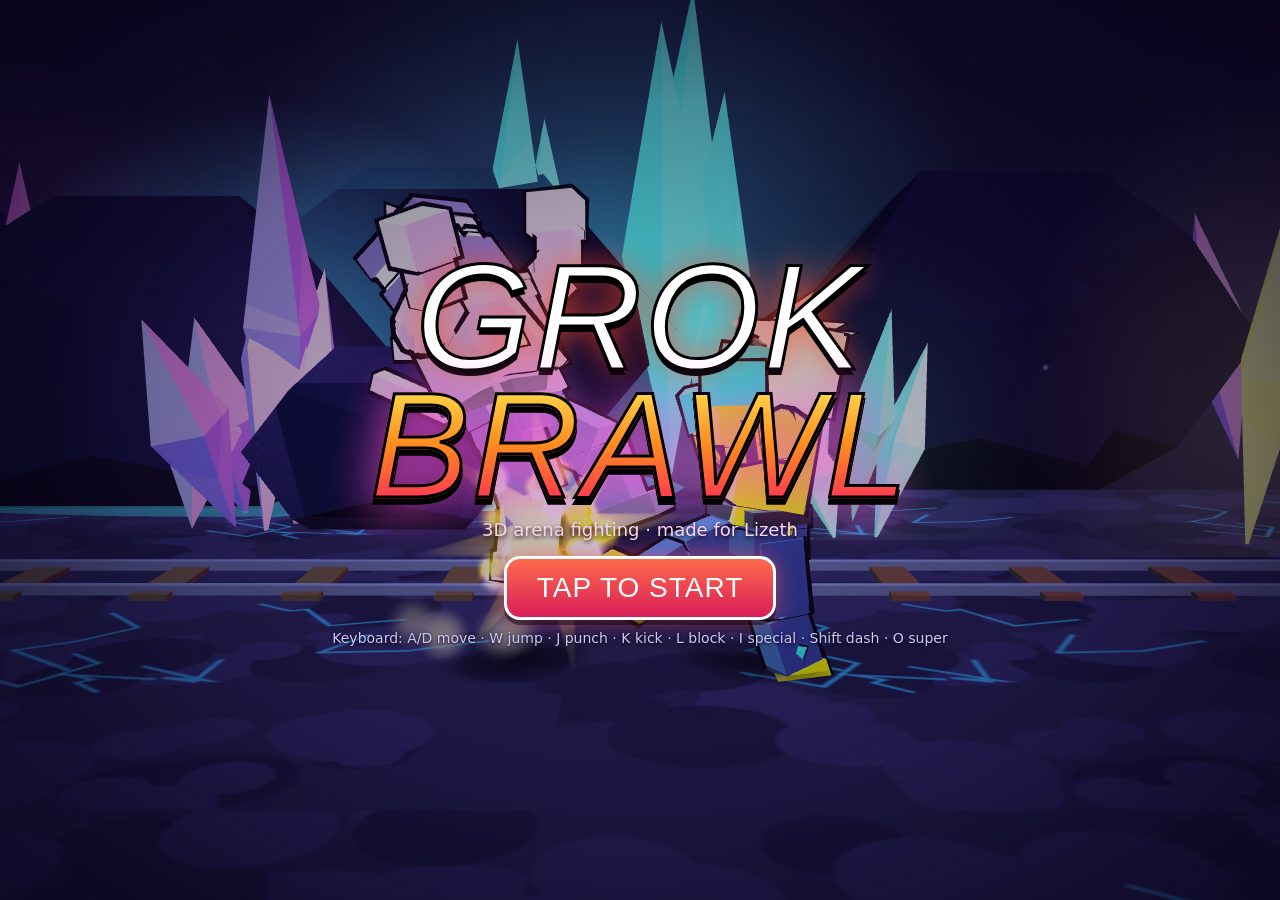
<file: index.html>
<!DOCTYPE html>
<html lang="en">
<head>
<meta charset="utf-8">
<meta name="viewport" content="width=device-width, initial-scale=1, maximum-scale=1, minimum-scale=1, user-scalable=no, viewport-fit=cover">
<meta name="theme-color" content="#0b0620">
<meta name="apple-mobile-web-app-capable" content="yes">
<meta name="mobile-web-app-capable" content="yes">
<meta name="description" content="Grok Brawl - a chunky 3D arena fighter made for Lizeth.">
<title>Grok Brawl</title>
<link rel="icon" href="icon.svg" type="image/svg+xml">
<link rel="stylesheet" href="style.css?v=15">
</head>
<body>
<canvas id="c" aria-label="Grok Brawl 3D view"></canvas>
<div id="vignette"></div>
<div id="superFx"><div class="lines"></div></div>

<!-- fight HUD -->
<div id="hud" class="hidden">
  <div class="hbar p1"><img class="por" alt=""><div class="hinfo"><div class="hname"><span class="nm">P1</span><span class="tag">P1</span></div>
    <div class="hp"><div class="trail"></div><div class="fill"></div></div>
    <div class="hrow"><div class="pips"><i></i><i></i></div><div class="meter"><div class="mfill"></div><div class="mseg"></div><span class="mtxt"></span></div></div></div></div>
  <div id="timer">60</div>
  <div class="hbar p2"><img class="por" alt=""><div class="hinfo"><div class="hname"><span class="nm">P2</span><span class="tag">CPU</span></div>
    <div class="hp"><div class="trail"></div><div class="fill"></div></div>
    <div class="hrow"><div class="pips"><i></i><i></i></div><div class="meter"><div class="mfill"></div><div class="mseg"></div><span class="mtxt"></span></div></div></div></div>
  <div class="hbar p3"><img class="por" alt=""><div class="hinfo"><div class="hname"><span class="nm">P3</span><span class="tag">P3</span></div>
    <div class="hp"><div class="trail"></div><div class="fill"></div></div>
    <div class="hrow"><div class="pips"><i></i><i></i></div><div class="meter"><div class="mfill"></div><div class="mseg"></div><span class="mtxt"></span></div></div></div></div>
  <button id="pauseBtn" aria-label="Pause">II</button>
  <div class="combo" id="combo0"></div><div class="combo" id="combo1"></div><div class="combo" id="combo2"></div>
  <div id="trainBar" class="hidden">
    <span class="tl">DUMMY</span>
    <button data-dm="stand" class="on">STAND</button><button data-dm="block">BLOCK</button><button data-dm="jump">JUMP</button><button data-dm="cpu">CPU</button>
    <button id="tMeter" class="on">METER &#8734;</button><button id="tMoves">MOVES</button><button id="tReset">RESET</button>
    <span id="tInfo"></span>
  </div>
</div>
<div id="banner"></div>
<div id="subBanner"></div>

<!-- touch controls -->
<div id="touch" class="hidden">
  <div id="joyZone"><div id="joy"><div id="joyKnob"></div></div><div class="joyHint">MOVE</div></div>
  <div id="btns">
    <button class="tb punch" data-b="punch">PUNCH</button>
    <button class="tb kick" data-b="kick">KICK</button>
    <button class="tb block" data-b="block">BLOCK</button>
    <button class="tb jump" data-b="jump">▲ JUMP</button>
    <button class="tb special" data-b="special">SPECIAL</button>
    <button class="tb super" data-b="super">SUPER</button>
    <button class="tb dash" data-b="dash">DASH</button>
  </div>
</div>

<!-- screens -->
<div id="title" class="screen">
  <div class="logo"><span class="g1">GROK</span><span class="g2">BRAWL</span></div>
  <div class="tsub">3D arena fighting &middot; made for Lizeth</div>
  <button id="startBtn" class="big pulse">TAP TO START</button>
  <div class="thelp" id="titleHelp"></div>
</div>

<div id="menu" class="screen hidden">
  <div class="mlogo"><span class="g1">GROK</span><span class="g2">BRAWL</span></div>
  <div class="mcol">
    <button class="mbtn" data-mode="arcade"><b>ARCADE</b><small>Beat every fighter, then the boss</small></button>
    <button class="mbtn" data-mode="versus"><b>VERSUS CPU</b><small>Pick fighters and arena</small></button>
    <button class="mbtn" data-mode="training"><b>TRAINING</b><small>Practice on a dummy</small></button>
    <button class="mbtn" data-mode="2p" id="btn2p"><b>2 PLAYERS</b><small>Same keyboard</small></button>
    <button class="mbtn tale" data-mode="story" id="btnTale"><b>&#11088; BRAWLER TALE</b><small>Story mode</small></button>
    <div class="diff"><span>CPU</span><button data-diff="easy">EASY</button><button data-diff="normal">NORMAL</button><button data-diff="hard">HARD</button></div>
    <div class="mfoot"><button id="muteBtn" class="pill">SOUND: ON</button><button id="howBtn" class="pill">CONTROLS</button><button id="eliteBtn" class="pill elite">ELITE BRAWLER PACK</button><span id="record"></span></div>
  </div>
</div>

<div id="select" class="screen hidden">
  <div class="stop"><button class="back" data-back>&#9664; BACK</button><div class="stitle" id="selTitle">CHOOSE YOUR FIGHTER</div><div class="sspace"></div></div>
  <div class="sinfo p1" id="info0"></div>
  <div class="sinfo p2" id="info1"></div>
  <div class="sbottom"><div id="cards"></div><button id="selGo" class="big go">NEXT &#9654;</button></div>
</div>

<div id="arenaSel" class="screen hidden">
  <div class="stop"><button class="back" data-back>&#9664; BACK</button><div class="stitle">CHOOSE ARENA</div><div class="sspace"></div></div>
  <div class="aname" id="aName"></div>
  <div class="sbottom"><div id="acards"></div><button id="arenaGo" class="big go">FIGHT! &#9654;</button></div>
</div>

<div id="ladder" class="screen hidden">
  <div class="stop"><button class="back" data-back>&#9664; QUIT</button><div class="stitle" id="ladTitle">ARCADE</div><div class="sspace"></div></div>
  <div id="ladRow"></div>
  <div class="ladVs" id="ladVs"></div>
  <button id="ladGo" class="big go pulse">FIGHT! &#9654;</button>
</div>

<div id="result" class="screen hidden">
  <div class="rwin" id="rWin">BLAZE WINS!</div>
  <div class="rsub" id="rSub"></div>
  <div class="rstats" id="rStats"></div>
  <div class="rbtns" id="rBtns"></div>
</div>

<div id="pause" class="screen hidden">
  <div class="pbox">
    <div class="ptitle">PAUSED</div>
    <button class="big" id="pResume">RESUME</button>
    <button class="big alt" id="pMoves">MOVE LIST</button>
    <button class="big alt" id="pRestart">RESTART</button>
    <button class="big alt" id="pMute">SOUND: ON</button>
    <button class="big alt danger" id="pQuit">QUIT TO MENU</button>
  </div>
</div>

<div id="moves" class="screen hidden">
  <div class="mvbox">
    <div class="mvhead"><span id="mvTitle">MOVE LIST</span><button class="x" id="mvClose" aria-label="Close">&#10005;</button></div>
    <div class="mvlist" id="mvList"></div>
  </div>
</div>

<div id="unlock" class="hidden"><div class="ubox"><div class="ut">NEW FIGHTER UNLOCKED!</div><img id="uImg" alt=""><div class="un">GROK PRIME</div><button class="big" id="uOk">AWESOME!</button></div></div>

<div id="eliteBox" class="hidden"><div class="ebox">
  <button class="x" id="eliteClose" aria-label="Close">&#10005;</button>
  <div class="et">&#11088; ELITE BRAWLER PACK</div><div class="es">MEGA DLC for Grok Brawl</div>
  <ul class="el">
    <li><b>6 new fighters:</b> JETT the Sky Pilot, KNOX the Robo Guardian, MAYA the Jungle Ranger, plus 3 ELITE CHALLENGERS (SHADE, SOL, CHOMP) you unlock by beating them in ARCADE</li>
    <li><b>BRAWLER TALE story mode:</b> explore 6 big 3D worlds, collect Elite Crests, talk to everyone, then fight the champions</li>
    <li><b>3 new arenas:</b> Sky Docks (the wind keeps shifting!), Crystal Caverns and Jungle Ruins</li>
    <li><b>4 new skins for every fighter:</b> ELITE, SHADOW, GOLDEN and NEON</li>
  </ul>
  <div id="eliteState"></div>
</div></div>

<div id="tale" class="hidden"></div>

<div id="rotate"><div class="rot"><div class="phone"></div><b>Turn your phone sideways</b><span>Grok Brawl plays in landscape</span></div></div>
<div id="fade"></div>

<script src="three.min.js"></script>
<script src="js/data.js?v=14"></script>
<script src="js/audio.js?v=14"></script>
<script src="js/models.js?v=14"></script>
<script src="js/arenas.js?v=14"></script>
<script src="js/fx.js?v=14"></script>
<script src="js/combat.js?v=14"></script>
<script src="js/elite.js?v=14"></script>
<script src="js/ai.js?v=14"></script>
<script src="js/input.js?v=14"></script>
<script src="js/game.js?v=14"></script>
<script src="peerjs.min.js"></script>
<script src="js/grok-net.js?v=14"></script>
<script src="js/online.js?v=14"></script>
<script src="js/ui.js?v=14"></script>
<script src="js/tale.js?v=15"></script>
</body>
</html>
</file>
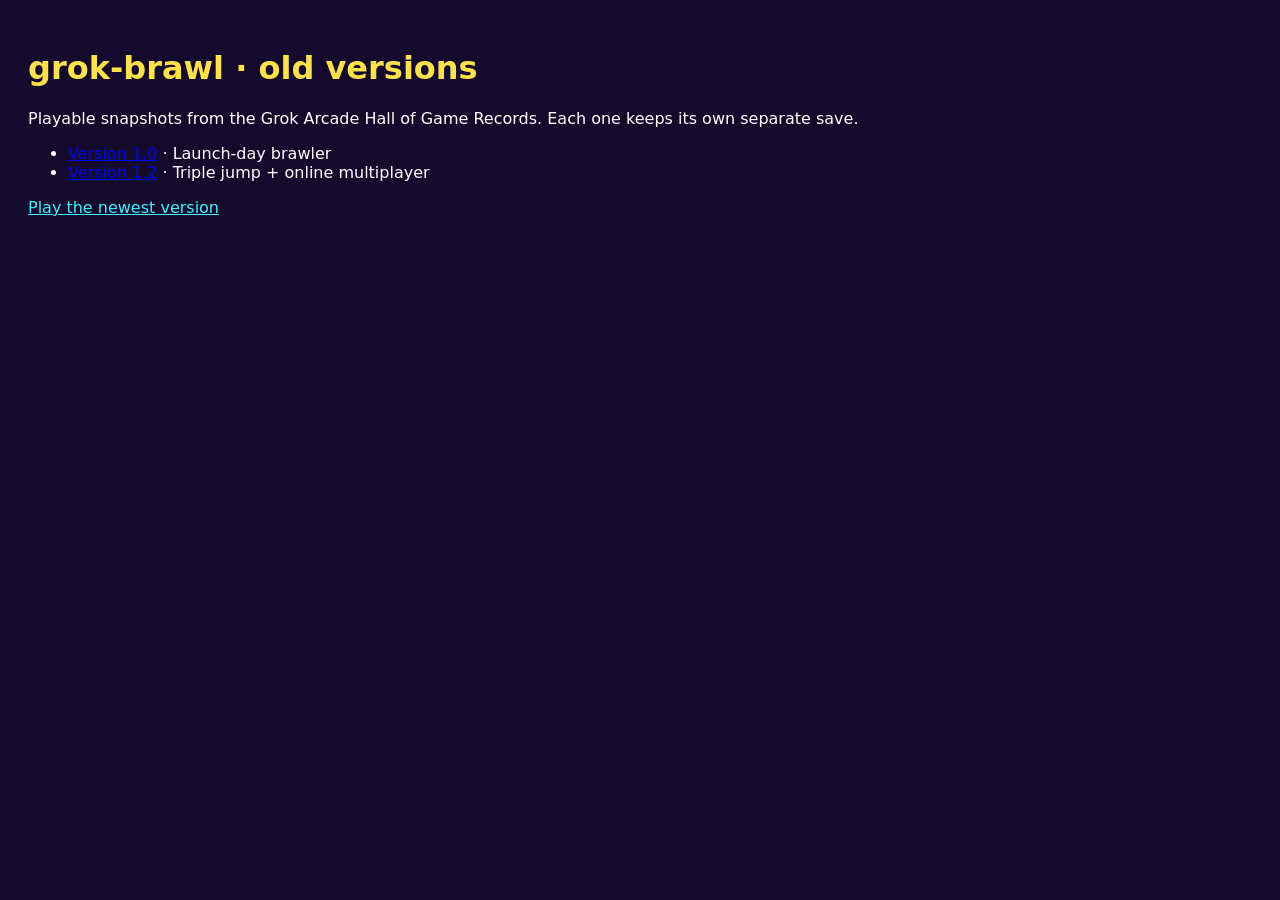
<file: versions/index.html>
<!doctype html><meta charset="utf-8"><meta name="viewport" content="width=device-width,initial-scale=1"><meta name="robots" content="noindex"><title>grok-brawl old versions</title><body style="font-family:system-ui;background:#140a2b;color:#fff;padding:20px"><h1 style="color:#ffe14d">grok-brawl &middot; old versions</h1><p>Playable snapshots from the Grok Arcade Hall of Game Records. Each one keeps its own separate save.</p><ul><li><a href="v1/">Version 1.0</a> &middot; Launch-day brawler</li><li><a href="v1-2/">Version 1.2</a> &middot; Triple jump + online multiplayer</li></ul><p><a style="color:#3ff0ff" href="../">Play the newest version</a></p>
</file>
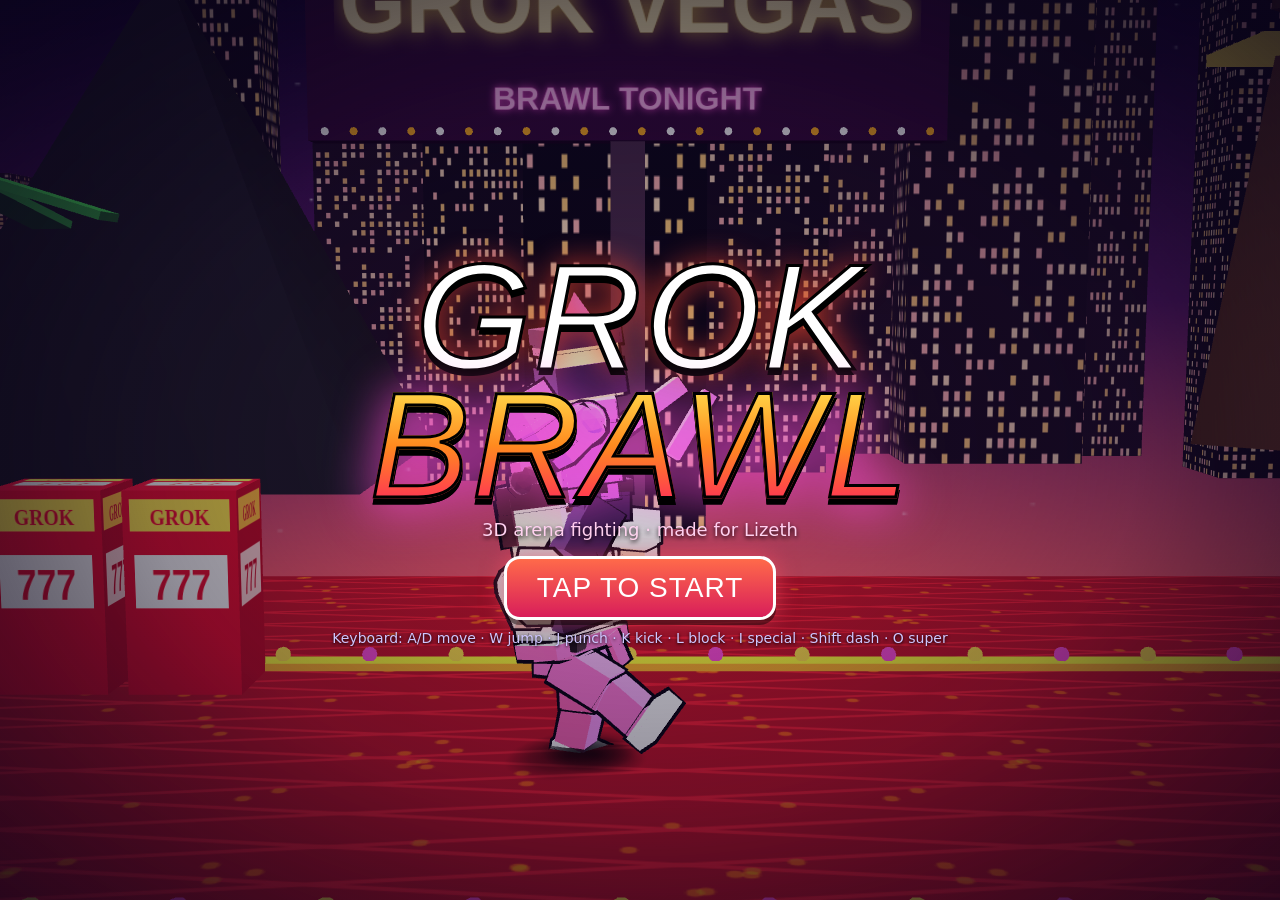
<file: versions/v1-2/index.html>
<!DOCTYPE html>
<html lang="en">
<head>
<script>/* Grok Arcade Hall of Game Records: archived old version 1.2 of grok-brawl. Saves are kept separate from the newest version. */
(function(){var P='grokOldVersion.grok-brawl.v1-2:';try{var S=Storage.prototype,g=S.getItem,s=S.setItem,r=S.removeItem;function L(t){try{return t===window.localStorage;}catch(e){return false;}}
S.getItem=function(k){return g.call(this,L(this)?P+k:k);};S.setItem=function(k,v){return s.call(this,L(this)?P+k:k,v);};S.removeItem=function(k){return r.call(this,L(this)?P+k:k);};}catch(e){}
window.GROK_OLD_VERSION={repo:'grok-brawl',label:'v1-2',ver:'1.2',prefix:P};
function badge(){try{var d=document.createElement('div');d.id='grokOldVerBadge';d.setAttribute('style','position:fixed;left:50%;top:6px;transform:translateX(-50%);z-index:2147483647;background:rgba(20,10,43,.92);color:#ffe14d;font:bold 12px/1.3 system-ui,sans-serif;padding:6px 12px;border-radius:14px;border:2px solid #ff4fd8;box-shadow:0 2px 10px rgba(0,0,0,.4);pointer-events:none;transition:opacity .8s;text-align:center;max-width:90vw');d.textContent='\uD83D\uDCFC OLD VERSION 1.2 \u00b7 from the Hall of Game Records \u00b7 separate save';document.body.appendChild(d);setTimeout(function(){d.style.opacity='0';},6000);setTimeout(function(){if(d.parentNode)d.parentNode.removeChild(d);},7000);}catch(e){}}
if(document.readyState==='loading')document.addEventListener('DOMContentLoaded',badge);else badge();})();</script>
<meta name="robots" content="noindex">

<meta charset="utf-8">
<meta name="viewport" content="width=device-width, initial-scale=1, maximum-scale=1, minimum-scale=1, user-scalable=no, viewport-fit=cover">
<meta name="theme-color" content="#0b0620">
<meta name="apple-mobile-web-app-capable" content="yes">
<meta name="mobile-web-app-capable" content="yes">
<meta name="description" content="Grok Brawl - a chunky 3D arena fighter made for Lizeth.">
<title>Grok Brawl</title>
<link rel="icon" href="icon.svg" type="image/svg+xml">
<link rel="stylesheet" href="style.css">
</head>
<body>
<canvas id="c" aria-label="Grok Brawl 3D view"></canvas>
<div id="vignette"></div>
<div id="superFx"><div class="lines"></div></div>

<!-- fight HUD -->
<div id="hud" class="hidden">
  <div class="hbar p1"><img class="por" alt=""><div class="hinfo"><div class="hname"><span class="nm">P1</span><span class="tag">P1</span></div>
    <div class="hp"><div class="trail"></div><div class="fill"></div></div>
    <div class="hrow"><div class="pips"><i></i><i></i></div><div class="meter"><div class="mfill"></div><div class="mseg"></div><span class="mtxt"></span></div></div></div></div>
  <div id="timer">60</div>
  <div class="hbar p2"><img class="por" alt=""><div class="hinfo"><div class="hname"><span class="nm">P2</span><span class="tag">CPU</span></div>
    <div class="hp"><div class="trail"></div><div class="fill"></div></div>
    <div class="hrow"><div class="pips"><i></i><i></i></div><div class="meter"><div class="mfill"></div><div class="mseg"></div><span class="mtxt"></span></div></div></div></div>
  <div class="hbar p3"><img class="por" alt=""><div class="hinfo"><div class="hname"><span class="nm">P3</span><span class="tag">P3</span></div>
    <div class="hp"><div class="trail"></div><div class="fill"></div></div>
    <div class="hrow"><div class="pips"><i></i><i></i></div><div class="meter"><div class="mfill"></div><div class="mseg"></div><span class="mtxt"></span></div></div></div></div>
  <button id="pauseBtn" aria-label="Pause">II</button>
  <div class="combo" id="combo0"></div><div class="combo" id="combo1"></div><div class="combo" id="combo2"></div>
  <div id="trainBar" class="hidden">
    <span class="tl">DUMMY</span>
    <button data-dm="stand" class="on">STAND</button><button data-dm="block">BLOCK</button><button data-dm="jump">JUMP</button><button data-dm="cpu">CPU</button>
    <button id="tMeter" class="on">METER &#8734;</button><button id="tMoves">MOVES</button><button id="tReset">RESET</button>
    <span id="tInfo"></span>
  </div>
</div>
<div id="banner"></div>
<div id="subBanner"></div>

<!-- touch controls -->
<div id="touch" class="hidden">
  <div id="joyZone"><div id="joy"><div id="joyKnob"></div></div><div class="joyHint">MOVE</div></div>
  <div id="btns">
    <button class="tb punch" data-b="punch">PUNCH</button>
    <button class="tb kick" data-b="kick">KICK</button>
    <button class="tb block" data-b="block">BLOCK</button>
    <button class="tb jump" data-b="jump">JUMP</button>
    <button class="tb special" data-b="special">SPECIAL</button>
    <button class="tb super" data-b="super">SUPER</button>
    <button class="tb dash" data-b="dash">DASH</button>
  </div>
</div>

<!-- screens -->
<div id="title" class="screen">
  <div class="logo"><span class="g1">GROK</span><span class="g2">BRAWL</span></div>
  <div class="tsub">3D arena fighting &middot; made for Lizeth</div>
  <button id="startBtn" class="big pulse">TAP TO START</button>
  <div class="thelp" id="titleHelp"></div>
</div>

<div id="menu" class="screen hidden">
  <div class="mlogo"><span class="g1">GROK</span><span class="g2">BRAWL</span></div>
  <div class="mcol">
    <button class="mbtn" data-mode="arcade"><b>ARCADE</b><small>Beat every fighter, then the boss</small></button>
    <button class="mbtn" data-mode="versus"><b>VERSUS CPU</b><small>Pick fighters and arena</small></button>
    <button class="mbtn" data-mode="training"><b>TRAINING</b><small>Practice on a dummy</small></button>
    <button class="mbtn" data-mode="2p" id="btn2p"><b>2 PLAYERS</b><small>Same keyboard</small></button>
    <div class="diff"><span>CPU</span><button data-diff="easy">EASY</button><button data-diff="normal">NORMAL</button><button data-diff="hard">HARD</button></div>
    <div class="mfoot"><button id="muteBtn" class="pill">SOUND: ON</button><button id="howBtn" class="pill">CONTROLS</button><span id="record"></span></div>
  </div>
</div>

<div id="select" class="screen hidden">
  <div class="stop"><button class="back" data-back>&#9664; BACK</button><div class="stitle" id="selTitle">CHOOSE YOUR FIGHTER</div><div class="sspace"></div></div>
  <div class="sinfo p1" id="info0"></div>
  <div class="sinfo p2" id="info1"></div>
  <div class="sbottom"><div id="cards"></div><button id="selGo" class="big go">NEXT &#9654;</button></div>
</div>

<div id="arenaSel" class="screen hidden">
  <div class="stop"><button class="back" data-back>&#9664; BACK</button><div class="stitle">CHOOSE ARENA</div><div class="sspace"></div></div>
  <div class="aname" id="aName"></div>
  <div class="sbottom"><div id="acards"></div><button id="arenaGo" class="big go">FIGHT! &#9654;</button></div>
</div>

<div id="ladder" class="screen hidden">
  <div class="stop"><button class="back" data-back>&#9664; QUIT</button><div class="stitle" id="ladTitle">ARCADE</div><div class="sspace"></div></div>
  <div id="ladRow"></div>
  <div class="ladVs" id="ladVs"></div>
  <button id="ladGo" class="big go pulse">FIGHT! &#9654;</button>
</div>

<div id="result" class="screen hidden">
  <div class="rwin" id="rWin">BLAZE WINS!</div>
  <div class="rsub" id="rSub"></div>
  <div class="rstats" id="rStats"></div>
  <div class="rbtns" id="rBtns"></div>
</div>

<div id="pause" class="screen hidden">
  <div class="pbox">
    <div class="ptitle">PAUSED</div>
    <button class="big" id="pResume">RESUME</button>
    <button class="big alt" id="pMoves">MOVE LIST</button>
    <button class="big alt" id="pRestart">RESTART</button>
    <button class="big alt" id="pMute">SOUND: ON</button>
    <button class="big alt danger" id="pQuit">QUIT TO MENU</button>
  </div>
</div>

<div id="moves" class="screen hidden">
  <div class="mvbox">
    <div class="mvhead"><span id="mvTitle">MOVE LIST</span><button class="x" id="mvClose" aria-label="Close">&#10005;</button></div>
    <div class="mvlist" id="mvList"></div>
  </div>
</div>

<div id="unlock" class="hidden"><div class="ubox"><div class="ut">NEW FIGHTER UNLOCKED!</div><img id="uImg" alt=""><div class="un">GROK PRIME</div><button class="big" id="uOk">AWESOME!</button></div></div>

<div id="rotate"><div class="rot"><div class="phone"></div><b>Turn your phone sideways</b><span>Grok Brawl plays in landscape</span></div></div>
<div id="fade"></div>

<script src="three.min.js"></script>
<script src="js/data.js"></script>
<script src="js/audio.js"></script>
<script src="js/models.js"></script>
<script src="js/arenas.js"></script>
<script src="js/fx.js"></script>
<script src="js/combat.js"></script>
<script src="js/ai.js"></script>
<script src="js/input.js"></script>
<script src="js/game.js"></script>
<script src="peerjs.min.js"></script>
<script src="js/grok-net.js"></script>
<script src="js/online.js"></script>
<script src="js/ui.js"></script>
</body>
</html>
</file>
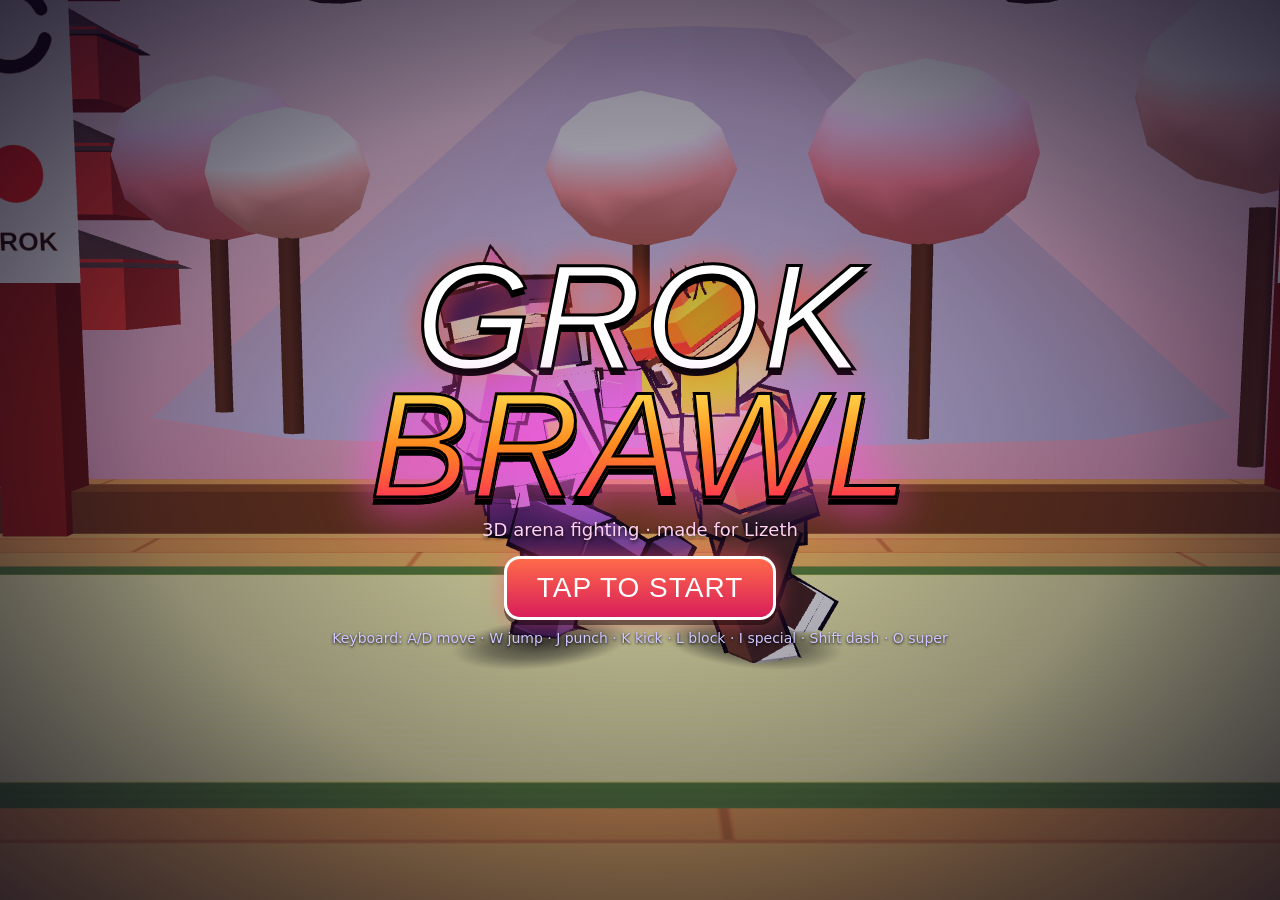
<file: versions/v1/index.html>
<!DOCTYPE html>
<html lang="en">
<head>
<script>/* Grok Arcade Hall of Game Records: archived old version 1.0 of grok-brawl. Saves are kept separate from the newest version. */
(function(){var P='grokOldVersion.grok-brawl.v1:';try{var S=Storage.prototype,g=S.getItem,s=S.setItem,r=S.removeItem;function L(t){try{return t===window.localStorage;}catch(e){return false;}}
S.getItem=function(k){return g.call(this,L(this)?P+k:k);};S.setItem=function(k,v){return s.call(this,L(this)?P+k:k,v);};S.removeItem=function(k){return r.call(this,L(this)?P+k:k);};}catch(e){}
window.GROK_OLD_VERSION={repo:'grok-brawl',label:'v1',ver:'1.0',prefix:P};
function badge(){try{var d=document.createElement('div');d.id='grokOldVerBadge';d.setAttribute('style','position:fixed;left:50%;top:6px;transform:translateX(-50%);z-index:2147483647;background:rgba(20,10,43,.92);color:#ffe14d;font:bold 12px/1.3 system-ui,sans-serif;padding:6px 12px;border-radius:14px;border:2px solid #ff4fd8;box-shadow:0 2px 10px rgba(0,0,0,.4);pointer-events:none;transition:opacity .8s;text-align:center;max-width:90vw');d.textContent='\uD83D\uDCFC OLD VERSION 1.0 \u00b7 from the Hall of Game Records \u00b7 separate save';document.body.appendChild(d);setTimeout(function(){d.style.opacity='0';},6000);setTimeout(function(){if(d.parentNode)d.parentNode.removeChild(d);},7000);}catch(e){}}
if(document.readyState==='loading')document.addEventListener('DOMContentLoaded',badge);else badge();})();</script>
<meta name="robots" content="noindex">

<meta charset="utf-8">
<meta name="viewport" content="width=device-width, initial-scale=1, maximum-scale=1, minimum-scale=1, user-scalable=no, viewport-fit=cover">
<meta name="theme-color" content="#0b0620">
<meta name="apple-mobile-web-app-capable" content="yes">
<meta name="mobile-web-app-capable" content="yes">
<meta name="description" content="Grok Brawl - a chunky 3D arena fighter made for Lizeth.">
<title>Grok Brawl</title>
<link rel="icon" href="icon.svg" type="image/svg+xml">
<link rel="stylesheet" href="style.css">
</head>
<body>
<canvas id="c" aria-label="Grok Brawl 3D view"></canvas>
<div id="vignette"></div>
<div id="superFx"><div class="lines"></div></div>

<!-- fight HUD -->
<div id="hud" class="hidden">
  <div class="hbar p1"><img class="por" alt=""><div class="hinfo"><div class="hname"><span class="nm">P1</span><span class="tag">P1</span></div>
    <div class="hp"><div class="trail"></div><div class="fill"></div></div>
    <div class="hrow"><div class="pips"><i></i><i></i></div><div class="meter"><div class="mfill"></div><div class="mseg"></div><span class="mtxt"></span></div></div></div></div>
  <div id="timer">60</div>
  <div class="hbar p2"><img class="por" alt=""><div class="hinfo"><div class="hname"><span class="nm">P2</span><span class="tag">CPU</span></div>
    <div class="hp"><div class="trail"></div><div class="fill"></div></div>
    <div class="hrow"><div class="pips"><i></i><i></i></div><div class="meter"><div class="mfill"></div><div class="mseg"></div><span class="mtxt"></span></div></div></div></div>
  <button id="pauseBtn" aria-label="Pause">II</button>
  <div class="combo" id="combo0"></div><div class="combo" id="combo1"></div>
  <div id="trainBar" class="hidden">
    <span class="tl">DUMMY</span>
    <button data-dm="stand" class="on">STAND</button><button data-dm="block">BLOCK</button><button data-dm="jump">JUMP</button><button data-dm="cpu">CPU</button>
    <button id="tMeter" class="on">METER &#8734;</button><button id="tMoves">MOVES</button><button id="tReset">RESET</button>
    <span id="tInfo"></span>
  </div>
</div>
<div id="banner"></div>
<div id="subBanner"></div>

<!-- touch controls -->
<div id="touch" class="hidden">
  <div id="joyZone"><div id="joy"><div id="joyKnob"></div></div><div class="joyHint">MOVE</div></div>
  <div id="btns">
    <button class="tb punch" data-b="punch">PUNCH</button>
    <button class="tb kick" data-b="kick">KICK</button>
    <button class="tb block" data-b="block">BLOCK</button>
    <button class="tb jump" data-b="jump">JUMP</button>
    <button class="tb special" data-b="special">SPECIAL</button>
    <button class="tb super" data-b="super">SUPER</button>
    <button class="tb dash" data-b="dash">DASH</button>
  </div>
</div>

<!-- screens -->
<div id="title" class="screen">
  <div class="logo"><span class="g1">GROK</span><span class="g2">BRAWL</span></div>
  <div class="tsub">3D arena fighting &middot; made for Lizeth</div>
  <button id="startBtn" class="big pulse">TAP TO START</button>
  <div class="thelp" id="titleHelp"></div>
</div>

<div id="menu" class="screen hidden">
  <div class="mlogo"><span class="g1">GROK</span><span class="g2">BRAWL</span></div>
  <div class="mcol">
    <button class="mbtn" data-mode="arcade"><b>ARCADE</b><small>Beat every fighter, then the boss</small></button>
    <button class="mbtn" data-mode="versus"><b>VERSUS CPU</b><small>Pick fighters and arena</small></button>
    <button class="mbtn" data-mode="training"><b>TRAINING</b><small>Practice on a dummy</small></button>
    <button class="mbtn" data-mode="2p" id="btn2p"><b>2 PLAYERS</b><small>Same keyboard</small></button>
    <div class="diff"><span>CPU</span><button data-diff="easy">EASY</button><button data-diff="normal">NORMAL</button><button data-diff="hard">HARD</button></div>
    <div class="mfoot"><button id="muteBtn" class="pill">SOUND: ON</button><button id="howBtn" class="pill">CONTROLS</button><span id="record"></span></div>
  </div>
</div>

<div id="select" class="screen hidden">
  <div class="stop"><button class="back" data-back>&#9664; BACK</button><div class="stitle" id="selTitle">CHOOSE YOUR FIGHTER</div><div class="sspace"></div></div>
  <div class="sinfo p1" id="info0"></div>
  <div class="sinfo p2" id="info1"></div>
  <div class="sbottom"><div id="cards"></div><button id="selGo" class="big go">NEXT &#9654;</button></div>
</div>

<div id="arenaSel" class="screen hidden">
  <div class="stop"><button class="back" data-back>&#9664; BACK</button><div class="stitle">CHOOSE ARENA</div><div class="sspace"></div></div>
  <div class="aname" id="aName"></div>
  <div class="sbottom"><div id="acards"></div><button id="arenaGo" class="big go">FIGHT! &#9654;</button></div>
</div>

<div id="ladder" class="screen hidden">
  <div class="stop"><button class="back" data-back>&#9664; QUIT</button><div class="stitle" id="ladTitle">ARCADE</div><div class="sspace"></div></div>
  <div id="ladRow"></div>
  <div class="ladVs" id="ladVs"></div>
  <button id="ladGo" class="big go pulse">FIGHT! &#9654;</button>
</div>

<div id="result" class="screen hidden">
  <div class="rwin" id="rWin">BLAZE WINS!</div>
  <div class="rsub" id="rSub"></div>
  <div class="rstats" id="rStats"></div>
  <div class="rbtns" id="rBtns"></div>
</div>

<div id="pause" class="screen hidden">
  <div class="pbox">
    <div class="ptitle">PAUSED</div>
    <button class="big" id="pResume">RESUME</button>
    <button class="big alt" id="pMoves">MOVE LIST</button>
    <button class="big alt" id="pRestart">RESTART</button>
    <button class="big alt" id="pMute">SOUND: ON</button>
    <button class="big alt danger" id="pQuit">QUIT TO MENU</button>
  </div>
</div>

<div id="moves" class="screen hidden">
  <div class="mvbox">
    <div class="mvhead"><span id="mvTitle">MOVE LIST</span><button class="x" id="mvClose" aria-label="Close">&#10005;</button></div>
    <div class="mvlist" id="mvList"></div>
  </div>
</div>

<div id="unlock" class="hidden"><div class="ubox"><div class="ut">NEW FIGHTER UNLOCKED!</div><img id="uImg" alt=""><div class="un">GROK PRIME</div><button class="big" id="uOk">AWESOME!</button></div></div>

<div id="rotate"><div class="rot"><div class="phone"></div><b>Turn your phone sideways</b><span>Grok Brawl plays in landscape</span></div></div>
<div id="fade"></div>

<script src="three.min.js"></script>
<script src="js/data.js"></script>
<script src="js/audio.js"></script>
<script src="js/models.js"></script>
<script src="js/arenas.js"></script>
<script src="js/fx.js"></script>
<script src="js/combat.js"></script>
<script src="js/ai.js"></script>
<script src="js/input.js"></script>
<script src="js/game.js"></script>
<script src="js/ui.js"></script>
</body>
</html>
</file>
<file: style.css>
:root{--y:#ffe14d;--p:#ff4fd8;--c:#3ff0ff;--r:#ff4a2e;--bg:#0b0620;--f:Impact,"Arial Black","Franklin Gothic Heavy","Helvetica Neue",Arial,sans-serif;--t:"Trebuchet MS",system-ui,-apple-system,"Segoe UI",Roboto,sans-serif;
  --sl:env(safe-area-inset-left,0px);--sr:env(safe-area-inset-right,0px);--st:env(safe-area-inset-top,0px);--sb:env(safe-area-inset-bottom,0px)}
*{box-sizing:border-box}
html,body{margin:0;height:100%;overflow:hidden;background:var(--bg);color:#fff;font-family:var(--t);position:fixed;inset:0;width:100%;
  touch-action:none;-webkit-user-select:none;user-select:none;-webkit-tap-highlight-color:transparent;overscroll-behavior:none;-webkit-touch-callout:none}
button{font-family:var(--f);cursor:pointer;touch-action:none;-webkit-tap-highlight-color:transparent;color:#fff;letter-spacing:1px}
.hidden{display:none!important}
#c{position:fixed;inset:0;width:100%;height:100%;display:block;touch-action:none}
#vignette{position:fixed;inset:0;pointer-events:none;background:radial-gradient(ellipse at center,rgba(0,0,0,0) 55%,rgba(0,0,0,.45) 100%);z-index:1}
#superFx{position:fixed;inset:0;pointer-events:none;z-index:2;opacity:0;transition:opacity .15s;background:radial-gradient(ellipse at center,rgba(0,0,0,0) 20%,rgba(10,0,20,.75) 90%)}
#superFx.on{opacity:1}
#superFx .lines{position:absolute;inset:-50%;background:repeating-conic-gradient(from 0deg,rgba(255,255,255,.0) 0deg 4deg,rgba(255,255,255,.13) 4deg 5deg);animation:spin 1.2s linear infinite}
@keyframes spin{to{transform:rotate(360deg)}}

/* ---------- HUD ---------- */
#hud{position:fixed;inset:0;pointer-events:none;z-index:5}
.hbar{position:absolute;top:calc(8px + var(--st));width:calc(50% - 64px);display:flex;align-items:flex-start;gap:8px}
.hbar.p1{left:calc(10px + var(--sl))}
.hbar.p2{right:calc(10px + var(--sr));flex-direction:row-reverse}
.por{width:52px;height:52px;border-radius:12px;border:3px solid var(--fc,#fff);background:#1a1030;box-shadow:0 0 10px var(--fc,#fff);flex:none;object-fit:cover}
.hinfo{flex:1;min-width:0}
.hname{display:flex;align-items:center;gap:6px;font-family:var(--f);font-size:17px;letter-spacing:1px;text-shadow:0 2px 0 #000,0 0 8px var(--fc,#fff);height:20px}
.p2 .hname{flex-direction:row-reverse}
.hname .tag{font-size:11px;background:var(--fc,#fff);color:#000;border-radius:5px;padding:1px 5px;text-shadow:none}
.hp{position:relative;height:20px;background:#2a0a14;border:2px solid #fff;border-radius:4px;transform:skewX(-14deg);overflow:hidden;box-shadow:0 2px 0 rgba(0,0,0,.6),0 0 10px rgba(0,0,0,.6)}
.p2 .hp{transform:skewX(14deg)}
.hp .fill,.hp .trail{position:absolute;top:0;bottom:0;left:0;width:100%}
.p2 .hp .fill,.p2 .hp .trail{left:auto;right:0}
.hp .trail{background:#ff3b3b;transition:width .5s .25s}
.hp .fill{background:linear-gradient(180deg,#fff27a,#ffcf1f 45%,#f59e0b);}
.hp.low .fill{background:linear-gradient(180deg,#ff9a7a,#ff4a2e 50%,#c81e1e);animation:blink .5s infinite}
@keyframes blink{50%{filter:brightness(1.5)}}
.hrow{display:flex;align-items:center;gap:6px;margin-top:4px}
.p2 .hrow{flex-direction:row-reverse}
.pips{display:flex;gap:4px}
.pips i{width:13px;height:13px;border-radius:50%;border:2px solid #fff;background:rgba(0,0,0,.5);display:block}
.pips i.won{background:var(--y);box-shadow:0 0 8px var(--y)}
.meter{position:relative;flex:1;max-width:220px;height:12px;background:rgba(10,4,30,.85);border:2px solid #9a8cff;border-radius:7px;overflow:hidden}
.p2 .meter{direction:rtl}
.meter .mfill{position:absolute;top:0;bottom:0;left:0;width:0;background:linear-gradient(90deg,#3ff0ff,#7d6bff)}
.p2 .meter .mfill{left:auto;right:0}
.meter .mseg{position:absolute;inset:0;background:linear-gradient(90deg,transparent 32.6%,rgba(255,255,255,.75) 32.6% 33.6%,transparent 33.6% 65.6%,rgba(255,255,255,.75) 65.6% 66.6%,transparent 66.6%)}
.meter.sp{border-color:var(--c);box-shadow:0 0 8px var(--c)}
.meter.full{border-color:var(--y);box-shadow:0 0 12px var(--y)}
.meter.full .mfill{background:linear-gradient(90deg,#ffe14d,#ff8a1f,#ffe14d);background-size:200% 100%;animation:shine .6s linear infinite}
@keyframes shine{to{background-position:200% 0}}
.meter .mtxt{position:absolute;inset:-3px 0 0;font-family:var(--f);font-size:10px;text-align:center;color:#fff;text-shadow:0 1px 2px #000;direction:ltr}
#timer{position:absolute;top:calc(4px + var(--st));left:50%;transform:translateX(-50%);width:76px;height:50px;line-height:50px;text-align:center;font-family:var(--f);font-size:38px;
  background:rgba(10,4,30,.8);border:3px solid var(--y);border-radius:12px;text-shadow:0 0 10px var(--y);box-shadow:0 0 12px rgba(255,225,77,.5)}
#timer.low{color:#ff5a5a;border-color:#ff5a5a}
#pauseBtn{position:absolute;top:calc(60px + var(--st));left:50%;transform:translateX(-50%);width:46px;height:34px;border-radius:10px;border:2px solid rgba(255,255,255,.7);background:rgba(10,4,30,.7);font-size:16px;pointer-events:auto}
.combo{position:absolute;top:34%;font-family:var(--f);font-size:42px;line-height:.9;color:var(--y);text-shadow:0 3px 0 #000,0 0 14px #ff8a1f;opacity:0;transition:opacity .2s;pointer-events:none}
.combo small{display:block;font-size:20px;color:#fff}
#combo0{left:calc(18px + var(--sl))}#combo1{right:calc(18px + var(--sr));text-align:right}
.combo.on{opacity:1;animation:cpop .18s ease-out}
@keyframes cpop{from{transform:scale(1.5)}to{transform:scale(1)}}
#trainBar{position:absolute;top:calc(98px + var(--st));left:50%;transform:translateX(-50%);display:flex;gap:6px;align-items:center;pointer-events:auto;background:rgba(10,4,30,.7);padding:5px 8px;border-radius:12px;border:2px solid #7d6bff;flex-wrap:nowrap;white-space:nowrap}
#trainBar .tl{font-family:var(--f);font-size:13px;color:#bdb3ff}
#trainBar button{height:30px;padding:0 9px;border-radius:8px;border:2px solid #7d6bff;background:#1d1240;font-size:13px}
#trainBar button.on{background:#7d6bff;border-color:#fff}
#tInfo{font-family:var(--f);font-size:13px;color:var(--y);min-width:70px}
#banner{position:fixed;left:0;right:0;top:36%;text-align:center;font-family:var(--f);font-size:min(16vw,120px);line-height:1;z-index:8;pointer-events:none;opacity:0;
  color:#fff;-webkit-text-stroke:3px #000;text-shadow:0 6px 0 #000,0 0 30px var(--bc,#ff4fd8);letter-spacing:4px;font-style:italic}
#banner.on{animation:bin .35s cubic-bezier(.2,1.6,.4,1) forwards}
#banner.out{animation:bout .25s forwards}
@keyframes bin{from{opacity:0;transform:scale(2.6)}to{opacity:1;transform:scale(1)}}
@keyframes bout{from{opacity:1}to{opacity:0;transform:scale(.8)}}
#subBanner{position:fixed;left:0;right:0;top:calc(36% + min(16vw,120px) + 6px);text-align:center;font-family:var(--f);font-size:min(6vw,40px);z-index:8;pointer-events:none;opacity:0;color:var(--y);text-shadow:0 3px 0 #000,0 0 14px var(--bc,#ff4fd8);transition:opacity .2s}
#subBanner.on{opacity:1}
#banner.super{top:22%;font-size:min(11vw,84px);color:var(--bc);-webkit-text-stroke:2px #fff;text-shadow:0 0 30px var(--bc),0 5px 0 #000}

/* ---------- touch ---------- */
#touch{position:fixed;inset:0;z-index:6;pointer-events:none}
#joyZone{position:absolute;left:0;bottom:0;width:42%;height:72%;pointer-events:auto;touch-action:none}
#joy{position:absolute;left:calc(26px + var(--sl));bottom:calc(22px + var(--sb));width:132px;height:132px;border-radius:50%;border:3px solid rgba(255,255,255,.55);background:radial-gradient(circle,rgba(63,240,255,.18),rgba(10,4,30,.45));box-shadow:0 0 14px rgba(63,240,255,.35)}
#joy.active{bottom:auto;border-color:rgba(63,240,255,.95)}
#joyKnob{position:absolute;left:50%;top:50%;width:60px;height:60px;margin:-30px 0 0 -30px;border-radius:50%;background:radial-gradient(circle at 35% 35%,#fff,#9ff7ff 40%,#22c3d6);box-shadow:0 0 14px rgba(63,240,255,.9)}
.joyHint{position:absolute;left:calc(70px + var(--sl));bottom:calc(160px + var(--sb));font-family:var(--f);font-size:13px;color:rgba(255,255,255,.6);pointer-events:none}
#btns{position:absolute;right:calc(12px + var(--sr));bottom:calc(10px + var(--sb));width:310px;height:242px;pointer-events:none}
.tb{position:absolute;border-radius:50%;border:3px solid rgba(255,255,255,.9);font-size:15px;pointer-events:auto;touch-action:none;color:#fff;text-shadow:0 2px 0 rgba(0,0,0,.65);
  box-shadow:0 4px 0 rgba(0,0,0,.45),inset 0 -6px 0 rgba(0,0,0,.25);opacity:.94;padding:0;display:flex;align-items:center;justify-content:center}
.tb.on{transform:scale(.92);filter:brightness(1.35);box-shadow:0 1px 0 rgba(0,0,0,.45),0 0 18px #fff}
.tb.jump{right:2px;bottom:6px;width:86px;height:86px;background:radial-gradient(circle at 40% 35%,#8affb0,#1fa860);border-color:#d8ffe6;box-shadow:0 4px 0 rgba(0,0,0,.45),0 0 16px rgba(40,240,120,.45),inset 0 -6px 0 rgba(0,0,0,.25);font-size:16px}
.tb.punch{right:98px;bottom:4px;width:86px;height:86px;background:radial-gradient(circle at 40% 35%,#ff8a7a,#e8332a);font-size:16px}
.tb.kick{right:6px;bottom:100px;width:84px;height:84px;background:radial-gradient(circle at 40% 35%,#7ab8ff,#2a5ae8);font-size:16px}
.tb.block{right:194px;bottom:6px;width:74px;height:74px;background:radial-gradient(circle at 40% 35%,#c9c9d9,#5a5a7a);font-size:14px}
.tb.dash{right:96px;bottom:96px;width:72px;height:72px;background:radial-gradient(circle at 40% 35%,#ffb0e8,#c81fa8);font-size:14px}
.tb.special{right:184px;bottom:88px;width:74px;height:74px;background:radial-gradient(circle at 40% 35%,#7a6a9a,#3a2a5a);font-size:13px;opacity:.8}
.tb.special.ready{background:radial-gradient(circle at 40% 35%,#9ff7ff,#7d3aff);opacity:1;animation:glow 0.8s infinite alternate;border-color:#9ff7ff}
.tb.super{right:142px;bottom:168px;width:68px;height:68px;background:radial-gradient(circle at 40% 35%,#6a5a3a,#3a2a1a);font-size:13px;opacity:.68}
.tb.super.ready{background:radial-gradient(circle at 40% 35%,#fff27a,#ff8a1f);opacity:1;animation:glowY .5s infinite alternate;border-color:#fff}
@keyframes glow{from{box-shadow:0 0 8px #9ff7ff}to{box-shadow:0 0 26px #b07aff,0 0 6px #fff}}
@keyframes glowY{from{box-shadow:0 0 10px #ffe14d}to{box-shadow:0 0 32px #ff8a1f,0 0 8px #fff}}
body.touch #pauseBtn{width:54px;height:40px;font-size:18px}

/* ---------- screens ---------- */
.screen{position:fixed;inset:0;z-index:10}
.big{height:56px;padding:0 30px;border-radius:16px;border:3px solid #fff;background:linear-gradient(180deg,#ff6a4a,#d81e5a);font-size:24px;box-shadow:0 5px 0 rgba(0,0,0,.45),0 0 22px rgba(255,79,100,.6)}
.big:active{transform:translateY(3px);box-shadow:0 2px 0 rgba(0,0,0,.45)}
.big.alt{background:linear-gradient(180deg,#3b2b7a,#241650);box-shadow:0 5px 0 rgba(0,0,0,.45)}
.big.danger{background:linear-gradient(180deg,#7a2b3b,#501624)}
.pulse{animation:pulse 1.1s infinite}
@keyframes pulse{50%{filter:brightness(1.25);box-shadow:0 5px 0 rgba(0,0,0,.45),0 0 38px rgba(255,120,140,.95)}}
.pill{height:40px;padding:0 14px;border-radius:20px;border:2px solid #9a8cff;background:rgba(20,10,50,.8);font-size:15px}
.logo,.mlogo{font-family:var(--f);font-style:italic;line-height:.85;text-align:center;letter-spacing:2px}
.logo .g1,.mlogo .g1{display:block;color:#fff;-webkit-text-stroke:3px #000;text-shadow:0 6px 0 #000,0 0 30px #ff4a2e}
.logo .g2,.mlogo .g2{display:block;background:linear-gradient(180deg,#ffe14d,#ff8a1f 50%,#ff2a5a);-webkit-background-clip:text;background-clip:text;color:transparent;-webkit-text-stroke:3px #000;filter:drop-shadow(0 6px 0 #000) drop-shadow(0 0 24px #ff4fd8)}
#title{display:flex;flex-direction:column;align-items:center;justify-content:center;gap:10px;background:radial-gradient(ellipse at center,rgba(10,4,30,.15),rgba(10,4,30,.7))}
#title .logo{font-size:min(19vw,26vh,150px)}
.tsub{font-size:18px;color:#ffd9f2;text-shadow:0 2px 4px #000;margin-bottom:6px}
#startBtn{font-size:28px;height:64px}
.thelp{font-size:14px;color:#cfc6ff;text-shadow:0 1px 3px #000;max-width:90vw;text-align:center}
#menu{display:flex;align-items:center;justify-content:center;gap:5vw;background:linear-gradient(90deg,rgba(10,4,30,.2),rgba(10,4,30,.82) 55%)}
#menu .mlogo{font-size:min(12vw,20vh,110px)}
.mcol{display:flex;flex-direction:column;gap:9px;width:min(400px,46vw)}
.mbtn{display:flex;flex-direction:column;align-items:flex-start;justify-content:center;height:58px;padding:0 18px;border-radius:14px;border:3px solid #fff;background:linear-gradient(90deg,#ff4a2e,#c81f6a);box-shadow:0 4px 0 rgba(0,0,0,.45);text-align:left}
.mbtn:nth-child(2){background:linear-gradient(90deg,#7d3aff,#3a2ab0)}
.mbtn:nth-child(3){background:linear-gradient(90deg,#1fa860,#0d6a5a)}
.mbtn:nth-child(4){background:linear-gradient(90deg,#2a8ae8,#1a4ab0)}
.mbtn b{font-size:22px;font-weight:normal}
.mbtn small{font-family:var(--t);font-size:13px;opacity:.9;letter-spacing:0}
.mbtn:active,.mbtn.focus{transform:scale(.97);filter:brightness(1.2)}
.mbtn.focus{outline:3px solid var(--y)}
.diff{display:flex;gap:6px;align-items:center;font-family:var(--f)}
.diff span{font-size:15px;color:#bdb3ff;margin-right:4px}
.diff button{flex:1;height:42px;border-radius:12px;border:2px solid #7d6bff;background:#1d1240;font-size:17px}
.diff button.on{background:linear-gradient(180deg,#ffe14d,#ff9a1f);color:#2a1000;border-color:#fff}
.mfoot{display:flex;gap:8px;align-items:center;flex-wrap:wrap}
#record{font-size:13px;color:#cfc6ff}

.stop{position:absolute;top:calc(6px + var(--st));left:calc(8px + var(--sl));right:calc(8px + var(--sr));display:flex;align-items:center;justify-content:space-between;gap:10px}
.back{height:42px;padding:0 14px;border-radius:12px;border:2px solid #fff;background:rgba(20,10,50,.85);font-size:16px}
.stitle{font-family:var(--f);font-size:26px;font-style:italic;text-shadow:0 3px 0 #000,0 0 14px #ff4fd8;letter-spacing:2px;text-align:center}
.sspace{width:90px}
.sinfo{position:absolute;top:calc(56px + var(--st));width:min(250px,28vw);background:rgba(10,4,30,.78);border:3px solid var(--fc,#fff);border-radius:14px;padding:8px 12px;box-shadow:0 0 16px var(--fc,#fff)}
.sinfo.p1{left:calc(10px + var(--sl))}.sinfo.p2{right:calc(10px + var(--sr))}
.sinfo .who{font-family:var(--f);font-size:12px;color:#000;background:var(--fc);display:inline-block;padding:1px 6px;border-radius:5px}
.sinfo .nm{font-family:var(--f);font-size:26px;line-height:1;color:var(--fc);text-shadow:0 2px 0 #000;margin:3px 0 0}
.sinfo .ti{font-size:13px;color:#ddd;margin-bottom:5px}
.st{display:flex;align-items:center;gap:6px;font-family:var(--f);font-size:12px;margin:2px 0}
.st span{width:52px;color:#cfc6ff}
.st .bars{display:flex;gap:2px}
.st .bars i{width:16px;height:9px;background:rgba(255,255,255,.15);border-radius:2px;transform:skewX(-15deg)}
.st .bars i.on{background:var(--fc)}
.sinfo .sp{font-size:12px;margin-top:5px;line-height:1.25;color:#eee}
.sinfo .sp b{font-family:var(--f);font-weight:normal;color:var(--y);font-size:13px;letter-spacing:.5px}
.sinfo.wait{opacity:.55}
.sbottom{position:absolute;left:calc(8px + var(--sl));right:calc(8px + var(--sr));bottom:calc(8px + var(--sb));display:flex;align-items:flex-end;justify-content:center;gap:10px}
#cards,#acards{display:flex;gap:6px;justify-content:center;flex-wrap:nowrap;min-width:0;flex:0 1 auto}
.card{position:relative;width:min(80px,8.4vw);flex:0 1 auto;min-width:0;height:min(96px,23vh);border-radius:12px;border:3px solid var(--fc,#fff);background:#140a2e center/cover no-repeat;overflow:hidden;padding:0;box-shadow:0 3px 0 rgba(0,0,0,.5)}
.card .cn{position:absolute;left:0;right:0;bottom:0;font-size:12px;background:rgba(0,0,0,.7);padding:2px 0;font-family:var(--f);letter-spacing:.5px}
.card.sel0{outline:4px solid #ff4a2e;outline-offset:1px;transform:translateY(-6px)}
.card.sel1{box-shadow:0 0 0 4px #3ff0ff,0 3px 0 rgba(0,0,0,.5);transform:translateY(-6px)}
.card.sel0.sel1{outline:4px solid #ff4a2e;box-shadow:0 0 0 8px #3ff0ff}
.card .badge{position:absolute;top:2px;left:2px;font-family:var(--f);font-size:11px;padding:0 4px;border-radius:4px;background:#ff4a2e}
.card .badge.b1{left:auto;right:2px;background:#3ff0ff;color:#000}
.card.locked{filter:grayscale(1) brightness(.5)}
.card.locked::after{content:"?";position:absolute;inset:0;display:flex;align-items:center;justify-content:center;font-family:var(--f);font-size:44px;color:#fff}
.card.rand{background:linear-gradient(135deg,#ff4a2e,#7d3aff,#3ff0ff)}
.card.rand::after{content:"?";position:absolute;inset:0 0 14px;display:flex;align-items:center;justify-content:center;font-family:var(--f);font-size:44px}
.go{height:62px;font-size:24px;flex:none}
.acard{width:min(118px,10.6vw);height:min(86px,22vh);flex:0 1 auto;min-width:0}
#acards .card .cn{font-size:11px;line-height:1.1;padding:2px 1px}
.acard.sel0{outline:4px solid var(--y)}
.aname{position:absolute;left:0;right:0;top:calc(60px + var(--st));text-align:center;font-family:var(--f);font-size:30px;text-shadow:0 3px 0 #000,0 0 18px #ff4fd8}
.aname small{display:block;font-family:var(--t);font-size:15px;color:#ffd9f2}
#ladder{display:flex;flex-direction:column;align-items:center;justify-content:center;gap:16px;background:radial-gradient(ellipse,rgba(10,4,30,.55),rgba(10,4,30,.92))}
#ladRow{display:flex;gap:8px;align-items:center;flex-wrap:nowrap;max-width:96vw}
.lad{width:min(78px,11vw);height:min(78px,11vw);border-radius:12px;border:3px solid var(--fc);background:#140a2e center/cover;position:relative;opacity:.6}
.lad.done{opacity:.35;filter:grayscale(.8)}
.lad.done::after{content:"\2714";position:absolute;inset:0;display:flex;align-items:center;justify-content:center;font-size:40px;color:#4ade80;text-shadow:0 2px 0 #000}
.lad.cur{opacity:1;transform:scale(1.15);box-shadow:0 0 18px var(--fc)}
.lad.boss{border-style:double;border-width:5px}
.lad .ln{position:absolute;bottom:-18px;left:-10px;right:-10px;text-align:center;font-family:var(--f);font-size:11px}
.ladVs{font-family:var(--f);font-size:34px;font-style:italic;text-shadow:0 3px 0 #000;text-align:center;margin-top:8px}
.ladVs small{display:block;font-family:var(--t);font-size:15px;color:#ffd9f2;font-style:normal}
#result{display:flex;flex-direction:column;align-items:center;justify-content:flex-end;gap:10px;padding-bottom:calc(18px + var(--sb));background:linear-gradient(180deg,rgba(0,0,0,0) 40%,rgba(10,4,30,.85))}
.rwin{font-family:var(--f);font-style:italic;font-size:min(11vw,84px);line-height:1;-webkit-text-stroke:2px #000;color:var(--fc,#fff);text-shadow:0 5px 0 #000,0 0 24px var(--fc,#fff);text-align:center}
.rsub{font-family:var(--f);font-size:20px;color:var(--y);text-shadow:0 2px 0 #000}
.rstats{display:flex;gap:14px;font-size:14px;color:#ddd;flex-wrap:wrap;justify-content:center}
.rstats b{font-family:var(--f);font-weight:normal;color:#fff;font-size:18px;margin-left:4px}
.rbtns{display:flex;gap:10px;flex-wrap:wrap;justify-content:center}
#result.top{justify-content:flex-start;padding-top:calc(16px + var(--st))}
#pause,#moves{display:flex;align-items:center;justify-content:center;background:rgba(5,2,15,.75);z-index:30}
.pbox{display:flex;flex-direction:column;gap:9px;width:min(340px,80vw)}
.pbox .big{height:48px;font-size:20px}
.ptitle{font-family:var(--f);font-size:40px;text-align:center;font-style:italic;text-shadow:0 3px 0 #000,0 0 18px #ff4fd8}
.mvbox{width:min(720px,94vw);max-height:92vh;background:rgba(15,8,40,.97);border:3px solid #7d6bff;border-radius:16px;display:flex;flex-direction:column;overflow:hidden}
.mvhead{display:flex;justify-content:space-between;align-items:center;padding:8px 12px;font-family:var(--f);font-size:22px;border-bottom:2px solid rgba(255,255,255,.12)}
.x{width:44px;height:44px;border-radius:12px;border:2px solid #fff;background:#ff3d7f;font-size:20px}
.mvlist{overflow-y:auto;touch-action:pan-y;padding:8px 14px 14px;font-size:14px;-webkit-overflow-scrolling:touch}
.mvlist table{width:100%;border-collapse:collapse}
.mvlist td{padding:5px 6px;border-bottom:1px solid rgba(255,255,255,.08);vertical-align:top}
.mvlist td:first-child{font-family:var(--f);color:var(--y);white-space:nowrap;letter-spacing:.5px}
.mvlist kbd{display:inline-block;background:#33245e;border:1px solid #6e5bb0;border-radius:5px;padding:0 5px;font-family:var(--t);font-size:12px;margin:1px}
.mvlist h3{font-family:var(--f);font-weight:normal;font-size:16px;color:var(--c);margin:10px 0 4px;letter-spacing:1px}
#unlock{position:fixed;inset:0;z-index:40;display:flex;align-items:center;justify-content:center;background:rgba(5,2,15,.8)}
.ubox{text-align:center;display:flex;flex-direction:column;align-items:center;gap:8px;animation:bin .4s}
.ut{font-family:var(--f);font-size:min(8vw,44px);color:var(--y);text-shadow:0 3px 0 #000,0 0 20px #ff8a1f}
.ubox img{width:120px;height:120px;border-radius:16px;border:4px solid #ffc531;box-shadow:0 0 30px #ffc531}
.un{font-family:var(--f);font-size:30px}
#rotate{display:none;position:fixed;inset:0;z-index:100;background:#0b0620;align-items:center;justify-content:center;text-align:center}
.rot{display:flex;flex-direction:column;align-items:center;gap:10px;font-size:15px;color:#cfc6ff}
.rot b{font-family:var(--f);font-weight:normal;font-size:28px;color:#fff;letter-spacing:1px}
.phone{width:54px;height:92px;border:5px solid #fff;border-radius:12px;animation:rotp 1.8s ease-in-out infinite;margin-bottom:12px;box-shadow:0 0 18px #ff4fd8}
@keyframes rotp{0%,25%{transform:rotate(0)}55%,100%{transform:rotate(-90deg)}}
@media (orientation:portrait){ body.touch #rotate{display:flex} }
#fade{position:fixed;inset:0;background:#000;opacity:0;pointer-events:none;z-index:50;transition:opacity .25s}
#fade.on{opacity:1}

/* small landscape screens (phones) */
@media (max-height:500px){
  .hbar{width:calc(50% - 56px);top:calc(5px + var(--st))}
  .por{width:40px;height:40px;border-radius:9px}
  .hname{font-size:14px;height:17px}
  .hp{height:16px}
  #timer{width:62px;height:42px;line-height:42px;font-size:30px}
  #pauseBtn{top:calc(50px + var(--st))}
  .meter{height:11px}
  #trainBar{top:calc(52px + var(--st));transform:translateX(-50%) scale(.82);transform-origin:top center}
  body.touch #trainBar{top:calc(94px + var(--st))}
  .combo{font-size:32px;top:28%}
  .stitle{font-size:20px}
  .sinfo{top:calc(52px + var(--st));padding:5px 9px;width:min(230px,27vw)}
  .sinfo .nm{font-size:20px}.sinfo .ti{font-size:11px;margin-bottom:2px}.sinfo .sp{font-size:11px;margin-top:3px}
  .st{font-size:11px;margin:1px 0}.st .bars i{width:12px;height:8px}
  .card{height:min(84px,22vh)}
  .go{height:52px;font-size:20px;padding:0 18px}
  .mbtn{height:48px}.mbtn b{font-size:19px}.mbtn small{font-size:12px}
  .mcol{gap:7px}
  .diff button{height:36px;font-size:15px}
  .pill{height:34px;font-size:13px}
  .aname{font-size:24px;top:calc(48px + var(--st))}
  #title .logo{font-size:min(19vw,30vh)}
  .big{height:48px;font-size:20px}
  #startBtn{height:54px;font-size:24px}
  .pbox{gap:6px}.pbox .big{height:40px;font-size:17px}.ptitle{font-size:30px}
}

/* 3-player free-for-all (online): third bar sits under the timer */
.hbar.p3{display:none;left:50%;transform:translateX(-50%);top:calc(60px + var(--st));width:min(38%,340px)}
body.ffa .hbar.p3{display:flex}
#combo2{left:50%;transform:translateX(-50%);top:46%;text-align:center}
@media (max-height:500px){ .hbar.p3{top:calc(50px + var(--st));width:min(40%,300px)} .hbar.p3 .por{width:34px;height:34px} }

/* ===== Elite Brawler Pack (MEGA DLC) ===== */
#cards,#acards{flex-wrap:wrap;max-width:min(820px,80vw)}
#cards .card,#acards .card{width:min(70px,7.2vw);height:min(84px,19vh)}
.card .dlcB{position:absolute;top:2px;right:2px;font-family:var(--f);font-size:10px;padding:0 4px;border-radius:4px;background:#ffe14d;color:#1b1030;z-index:2;filter:none}
.card .dlcB.ok{background:linear-gradient(90deg,#ffe14d,#ff9a1f)}
.card.elite{box-shadow:0 0 0 1px #ffe14d,0 3px 0 rgba(0,0,0,.5)}
.card.dlcT{filter:grayscale(.65) brightness(.62)}
.card.dlcT::after{content:"\1F512";font-size:26px;position:absolute;inset:0 0 14px;display:flex;align-items:center;justify-content:center}
.sinfo .elT{font-size:20px;color:var(--y)}
.dlcLink{display:inline-block;margin-top:6px;padding:6px 10px;border-radius:10px;border:2px solid #fff;background:linear-gradient(180deg,#ffe14d,#ff9a1f);color:#1b1030;font-family:var(--f);font-size:14px;text-decoration:none;pointer-events:auto}
.dlcLink.sm{padding:1px 6px;font-size:12px;margin:0}
.skr{display:flex;align-items:center;justify-content:space-between;gap:6px;margin-top:6px;font-size:12px;background:rgba(255,225,77,.12);border:1px solid rgba(255,225,77,.5);border-radius:8px;padding:2px 4px}
.skr b{font-family:var(--f);font-weight:normal;color:var(--y);font-size:13px}
.skb{width:34px;height:28px;border-radius:8px;border:2px solid var(--y);background:#241650;color:#fff;font-size:13px;padding:0}
.mbtn.tale{background:linear-gradient(90deg,#ffb300,#ff4f8a)!important;border-color:#ffe14d}
.mbtn.tale.locked{filter:saturate(.45) brightness(.8)}
.pill.elite{border-color:#ffe14d;color:#ffe14d}
.lad.chal{border-style:dashed;box-shadow:0 0 12px #ffe14d}
#eliteBox{position:fixed;inset:0;z-index:40;display:flex;align-items:center;justify-content:center;background:rgba(5,2,18,.72);padding:max(10px,env(safe-area-inset-top)) max(10px,env(safe-area-inset-right)) max(10px,env(safe-area-inset-bottom)) max(10px,env(safe-area-inset-left))}
#eliteBox.hidden{display:none}
#eliteBox .ebox{position:relative;width:min(620px,100%);max-height:100%;overflow:auto;background:linear-gradient(180deg,#3a1a6a,#1a0b3a);border:3px solid #ffe14d;border-radius:18px;padding:12px 16px;box-shadow:0 0 30px rgba(255,225,77,.45)}
#eliteBox .et{font-family:var(--f);font-size:28px;color:var(--y);text-shadow:0 2px 0 #000}
#eliteBox .es{font-size:13px;opacity:.85;margin-bottom:4px}
#eliteBox .el{margin:4px 0 6px;padding-left:18px;font-size:13px;line-height:1.35}
#eliteBox .el b{color:var(--y)}
#eliteBox .x{position:absolute;top:8px;right:8px;width:38px;height:38px;border-radius:50%;border:2px solid #fff;background:#241650;font-size:18px}
#eliteState small{display:block;font-size:12px;opacity:.8;margin-top:4px}
#eliteState .ok{color:#6ff0a8}

/* ----- Brawler Tale (3D story scenes) ----- */
#tale{position:fixed;inset:0;z-index:12;touch-action:none;user-select:none;-webkit-user-select:none}
#tale.hidden{display:none}
#tTop{position:absolute;left:calc(8px + var(--sl,0px));right:calc(8px + var(--sr,0px));top:calc(6px + var(--st,0px));display:flex;align-items:flex-start;gap:8px;pointer-events:none}
#tPause{pointer-events:auto;width:44px;height:44px;border-radius:12px;border:2px solid #fff;background:rgba(20,10,50,.8);font-family:var(--f);font-size:18px;flex:0 0 auto}
#tCh{background:rgba(10,4,30,.72);border:2px solid #ffe14d;border-radius:12px;padding:3px 10px;font-size:12px;line-height:1.15}
#tCh b{display:block;font-family:var(--f);font-weight:normal;color:var(--y);font-size:13px}
#tObjBox{display:flex;align-items:center;gap:8px;margin:0 auto;background:rgba(10,4,30,.72);border:2px solid #3ff0ff;border-radius:12px;padding:3px 12px 3px 6px;font-size:13px;max-width:44vw}
#tArrow{width:30px;height:30px;display:flex;align-items:center;justify-content:center;transition:transform .08s linear;filter:drop-shadow(0 0 4px #ff9a1f)}#tArrow i{width:20px;height:24px;background:#ffe14d;clip-path:polygon(50% 0,100% 100%,50% 72%,0 100%)}
#tObjBox small{opacity:.8;font-size:11px}
#tCrest,.tmCr{display:flex;gap:4px;align-items:center}
#tCrest i,.tmCr i{width:16px;height:16px;transform:rotate(45deg);border:2px solid var(--c);background:rgba(0,0,0,.5);border-radius:3px}
#tCrest i.on,.tmCr i.on{background:var(--c);box-shadow:0 0 8px var(--c)}
#tJoyZone{position:absolute;left:0;bottom:0;width:48vw;height:78vh;display:none}
body.touch #tJoyZone{display:block}
#tJoyZone span{position:absolute;left:calc(26px + var(--sl,0px));bottom:calc(14px + var(--sb,0px));font-family:var(--f);font-size:12px;opacity:.5}
#tJoy{position:absolute;left:calc(30px + var(--sl,0px));bottom:calc(36px + var(--sb,0px));width:120px;height:120px;border-radius:50%;border:3px solid rgba(255,255,255,.55);background:radial-gradient(circle,rgba(63,240,255,.10),rgba(20,10,50,.45));box-shadow:0 0 14px rgba(63,240,255,.35);pointer-events:none}
#tJoy.on{border-color:#3ff0ff}
#tJoy.on{bottom:auto}
#tKnob{position:absolute;left:35px;top:35px;width:50px;height:50px;border-radius:50%;background:rgba(255,255,255,.8);box-shadow:0 0 12px #3ff0ff}
#tBtns{position:absolute;right:calc(14px + var(--sr,0px));bottom:calc(14px + var(--sb,0px));width:204px;height:196px}
#tBtns button{position:absolute}
#tBtns #tJump{right:0;bottom:0;width:96px!important;height:96px!important;font-size:19px!important}
#tBtns #tDash{right:106px;bottom:4px;width:70px!important;height:70px!important;font-size:14px!important;background:radial-gradient(circle at 35% 30%,#ffb3f0,#c02aa8)}
#tBtns #tTalk{right:14px;bottom:110px;width:70px!important;height:70px!important;font-size:14px!important}
#tBtns button{width:84px;height:84px;border-radius:50%;border:3px solid #fff;font-family:var(--f);font-size:17px;background:radial-gradient(circle at 35% 30%,#7df3ff,#2a7ac9);box-shadow:0 4px 0 rgba(0,0,0,.45)}
#tBtns #tTalk{background:radial-gradient(circle at 35% 30%,#ffe98a,#ff9a1f);color:#1b1030;opacity:.7}
#tBtns button:active{filter:brightness(1.25);transform:scale(.94)}
#tShards{position:absolute;right:calc(10px + var(--sr,0px));top:calc(58px + var(--st,0px));background:rgba(10,4,30,.78);border:2px solid #ffe14d;border-radius:12px;padding:3px 10px;font-family:var(--f);font-size:16px;color:#ffe14d;pointer-events:none;box-shadow:0 0 10px rgba(255,225,77,.4)}
#tShards b{font-weight:normal;color:#fff}
#tShards.done{border-color:#7dff9e;color:#7dff9e}
#tMark{position:absolute;left:0;top:0;display:flex;flex-direction:column;align-items:center;pointer-events:none;will-change:transform;filter:drop-shadow(0 2px 3px rgba(0,0,0,.7))}
#tMark i{font-style:normal;font-size:26px;animation:tmk 1s ease-in-out infinite}
#tMark small{font-family:var(--f);font-size:12px;color:#fff;background:rgba(10,4,30,.75);border-radius:8px;padding:0 6px}
#tMark.edge i{font-size:22px}
#tMark.boss i{filter:hue-rotate(80deg)}
@keyframes tmk{50%{transform:translateY(-5px)}}
#tBtns #tTalk.hot{opacity:1;transform:scale(1.08);box-shadow:0 0 18px #ffe14d,0 4px 0 rgba(0,0,0,.45)}
body:not(.touch) #tBtns button{width:70px;height:70px;font-size:14px}
#tHint{position:absolute;left:50%;bottom:calc(8px + var(--sb,0px));transform:translateX(-50%);font-size:12px;opacity:.7;white-space:nowrap;pointer-events:none}
#tHint{transition:opacity 1s}
#tDlg{position:absolute;left:50%;bottom:calc(12px + var(--sb,0px));transform:translateX(-50%);width:min(680px,calc(100vw - 240px));min-height:88px;display:flex;gap:10px;align-items:center;background:rgba(10,4,30,.9);border:3px solid var(--fc,#ffe14d);border-radius:16px;padding:8px 12px;box-shadow:0 0 18px var(--fc,#ffe14d);z-index:3}
#tDlg.hidden{display:none}
#tDlg .dp{width:70px;height:70px;border-radius:12px;border:2px solid var(--fc);flex:0 0 auto;object-fit:cover;background:#140a2e}
#tDlg .dp.nar{display:flex;align-items:center;justify-content:center;font-size:36px}
#tDlg .dt{flex:1;font-size:15px;line-height:1.3}
#tDlg .dt b{display:block;font-family:var(--f);font-weight:normal;color:var(--fc);font-size:17px}
#tDlg .dn{font-family:var(--f);font-size:13px;color:var(--y);align-self:flex-end;white-space:nowrap}
#tMap{position:absolute;inset:0;background:radial-gradient(ellipse at 50% 40%,rgba(80,30,140,.85),rgba(8,3,24,.96));display:flex;flex-direction:column;align-items:center;justify-content:center;gap:10px;padding:max(8px,env(safe-area-inset-top)) max(10px,env(safe-area-inset-right)) max(8px,env(safe-area-inset-bottom)) max(10px,env(safe-area-inset-left));z-index:4}
#tMap.hidden{display:none}
.tmTop{display:flex;align-items:center;justify-content:space-between;width:min(900px,96vw);gap:10px}
.tmT{font-family:var(--f);font-size:min(7vw,34px);color:var(--y);text-shadow:0 3px 0 #000,0 0 16px #ff9a1f}
.tmRow{display:grid;grid-template-columns:repeat(6,1fr);gap:8px;width:min(900px,96vw)}
.tmC{position:relative;border:3px solid var(--fc);border-radius:14px;background:rgba(20,10,50,.85);padding:6px 4px;display:flex;flex-direction:column;align-items:center;gap:2px;min-height:150px}
.tmC img{width:min(84px,11vw);height:min(84px,11vw);border-radius:10px;object-fit:cover}
.tmC .q{width:min(84px,11vw);height:min(84px,11vw);display:flex;align-items:center;justify-content:center;font-family:var(--f);font-size:40px;opacity:.5}
.tmC b{font-family:var(--f);font-weight:normal;color:var(--fc);font-size:14px}
.tmC span{font-size:12px;line-height:1.1;text-align:center}
.tmC small{font-size:10px;opacity:.8}
.tmC.lk{filter:grayscale(1) brightness(.55)}
.tmC.dn{box-shadow:0 0 14px var(--fc)}
.tmF{font-size:13px;opacity:.9}
#tMenu{position:absolute;inset:0;background:rgba(5,2,18,.7);display:flex;align-items:center;justify-content:center;z-index:5}
#tMenu.hidden{display:none}
.tmbox{display:flex;flex-direction:column;gap:10px;align-items:stretch;min-width:260px}
#tToast{position:fixed;left:50%;top:calc(60px + var(--st,0px));transform:translate(-50%,-20px);background:rgba(10,4,30,.92);border:2px solid #ffe14d;color:#fff;border-radius:12px;padding:8px 14px;font-size:14px;z-index:60;opacity:0;transition:all .25s;pointer-events:none;max-width:90vw;text-align:center}
#tToast.on{opacity:1;transform:translate(-50%,0)}
@media (max-height:500px){
  #cards .card,#acards .card{width:min(56px,6.6vw);height:15vh}
  #cards .card .cn{font-size:10px}
  .tmC{min-height:0;padding:4px 2px}.tmC img,.tmC .q{width:min(64px,10vw);height:min(64px,10vw)}
  #tDlg{min-height:70px;width:min(600px,calc(100vw - 210px))}#tDlg .dp{width:54px;height:54px}#tDlg .dt{font-size:13px}
  #eliteBox .el{font-size:12px}
}
@media (orientation:portrait){
  .tmRow{grid-template-columns:repeat(3,1fr)}
  #tDlg{width:calc(100vw - 20px);bottom:calc(120px + var(--sb,0px))}
  #tObjBox{max-width:60vw}
}
</file>
<file: versions/v1-2/style.css>
:root{--y:#ffe14d;--p:#ff4fd8;--c:#3ff0ff;--r:#ff4a2e;--bg:#0b0620;--f:Impact,"Arial Black","Franklin Gothic Heavy","Helvetica Neue",Arial,sans-serif;--t:"Trebuchet MS",system-ui,-apple-system,"Segoe UI",Roboto,sans-serif;
  --sl:env(safe-area-inset-left,0px);--sr:env(safe-area-inset-right,0px);--st:env(safe-area-inset-top,0px);--sb:env(safe-area-inset-bottom,0px)}
*{box-sizing:border-box}
html,body{margin:0;height:100%;overflow:hidden;background:var(--bg);color:#fff;font-family:var(--t);position:fixed;inset:0;width:100%;
  touch-action:none;-webkit-user-select:none;user-select:none;-webkit-tap-highlight-color:transparent;overscroll-behavior:none;-webkit-touch-callout:none}
button{font-family:var(--f);cursor:pointer;touch-action:none;-webkit-tap-highlight-color:transparent;color:#fff;letter-spacing:1px}
.hidden{display:none!important}
#c{position:fixed;inset:0;width:100%;height:100%;display:block;touch-action:none}
#vignette{position:fixed;inset:0;pointer-events:none;background:radial-gradient(ellipse at center,rgba(0,0,0,0) 55%,rgba(0,0,0,.45) 100%);z-index:1}
#superFx{position:fixed;inset:0;pointer-events:none;z-index:2;opacity:0;transition:opacity .15s;background:radial-gradient(ellipse at center,rgba(0,0,0,0) 20%,rgba(10,0,20,.75) 90%)}
#superFx.on{opacity:1}
#superFx .lines{position:absolute;inset:-50%;background:repeating-conic-gradient(from 0deg,rgba(255,255,255,.0) 0deg 4deg,rgba(255,255,255,.13) 4deg 5deg);animation:spin 1.2s linear infinite}
@keyframes spin{to{transform:rotate(360deg)}}

/* ---------- HUD ---------- */
#hud{position:fixed;inset:0;pointer-events:none;z-index:5}
.hbar{position:absolute;top:calc(8px + var(--st));width:calc(50% - 64px);display:flex;align-items:flex-start;gap:8px}
.hbar.p1{left:calc(10px + var(--sl))}
.hbar.p2{right:calc(10px + var(--sr));flex-direction:row-reverse}
.por{width:52px;height:52px;border-radius:12px;border:3px solid var(--fc,#fff);background:#1a1030;box-shadow:0 0 10px var(--fc,#fff);flex:none;object-fit:cover}
.hinfo{flex:1;min-width:0}
.hname{display:flex;align-items:center;gap:6px;font-family:var(--f);font-size:17px;letter-spacing:1px;text-shadow:0 2px 0 #000,0 0 8px var(--fc,#fff);height:20px}
.p2 .hname{flex-direction:row-reverse}
.hname .tag{font-size:11px;background:var(--fc,#fff);color:#000;border-radius:5px;padding:1px 5px;text-shadow:none}
.hp{position:relative;height:20px;background:#2a0a14;border:2px solid #fff;border-radius:4px;transform:skewX(-14deg);overflow:hidden;box-shadow:0 2px 0 rgba(0,0,0,.6),0 0 10px rgba(0,0,0,.6)}
.p2 .hp{transform:skewX(14deg)}
.hp .fill,.hp .trail{position:absolute;top:0;bottom:0;left:0;width:100%}
.p2 .hp .fill,.p2 .hp .trail{left:auto;right:0}
.hp .trail{background:#ff3b3b;transition:width .5s .25s}
.hp .fill{background:linear-gradient(180deg,#fff27a,#ffcf1f 45%,#f59e0b);}
.hp.low .fill{background:linear-gradient(180deg,#ff9a7a,#ff4a2e 50%,#c81e1e);animation:blink .5s infinite}
@keyframes blink{50%{filter:brightness(1.5)}}
.hrow{display:flex;align-items:center;gap:6px;margin-top:4px}
.p2 .hrow{flex-direction:row-reverse}
.pips{display:flex;gap:4px}
.pips i{width:13px;height:13px;border-radius:50%;border:2px solid #fff;background:rgba(0,0,0,.5);display:block}
.pips i.won{background:var(--y);box-shadow:0 0 8px var(--y)}
.meter{position:relative;flex:1;max-width:220px;height:12px;background:rgba(10,4,30,.85);border:2px solid #9a8cff;border-radius:7px;overflow:hidden}
.p2 .meter{direction:rtl}
.meter .mfill{position:absolute;top:0;bottom:0;left:0;width:0;background:linear-gradient(90deg,#3ff0ff,#7d6bff)}
.p2 .meter .mfill{left:auto;right:0}
.meter .mseg{position:absolute;inset:0;background:linear-gradient(90deg,transparent 32.6%,rgba(255,255,255,.75) 32.6% 33.6%,transparent 33.6% 65.6%,rgba(255,255,255,.75) 65.6% 66.6%,transparent 66.6%)}
.meter.sp{border-color:var(--c);box-shadow:0 0 8px var(--c)}
.meter.full{border-color:var(--y);box-shadow:0 0 12px var(--y)}
.meter.full .mfill{background:linear-gradient(90deg,#ffe14d,#ff8a1f,#ffe14d);background-size:200% 100%;animation:shine .6s linear infinite}
@keyframes shine{to{background-position:200% 0}}
.meter .mtxt{position:absolute;inset:-3px 0 0;font-family:var(--f);font-size:10px;text-align:center;color:#fff;text-shadow:0 1px 2px #000;direction:ltr}
#timer{position:absolute;top:calc(4px + var(--st));left:50%;transform:translateX(-50%);width:76px;height:50px;line-height:50px;text-align:center;font-family:var(--f);font-size:38px;
  background:rgba(10,4,30,.8);border:3px solid var(--y);border-radius:12px;text-shadow:0 0 10px var(--y);box-shadow:0 0 12px rgba(255,225,77,.5)}
#timer.low{color:#ff5a5a;border-color:#ff5a5a}
#pauseBtn{position:absolute;top:calc(60px + var(--st));left:50%;transform:translateX(-50%);width:46px;height:34px;border-radius:10px;border:2px solid rgba(255,255,255,.7);background:rgba(10,4,30,.7);font-size:16px;pointer-events:auto}
.combo{position:absolute;top:34%;font-family:var(--f);font-size:42px;line-height:.9;color:var(--y);text-shadow:0 3px 0 #000,0 0 14px #ff8a1f;opacity:0;transition:opacity .2s;pointer-events:none}
.combo small{display:block;font-size:20px;color:#fff}
#combo0{left:calc(18px + var(--sl))}#combo1{right:calc(18px + var(--sr));text-align:right}
.combo.on{opacity:1;animation:cpop .18s ease-out}
@keyframes cpop{from{transform:scale(1.5)}to{transform:scale(1)}}
#trainBar{position:absolute;top:calc(98px + var(--st));left:50%;transform:translateX(-50%);display:flex;gap:6px;align-items:center;pointer-events:auto;background:rgba(10,4,30,.7);padding:5px 8px;border-radius:12px;border:2px solid #7d6bff;flex-wrap:nowrap;white-space:nowrap}
#trainBar .tl{font-family:var(--f);font-size:13px;color:#bdb3ff}
#trainBar button{height:30px;padding:0 9px;border-radius:8px;border:2px solid #7d6bff;background:#1d1240;font-size:13px}
#trainBar button.on{background:#7d6bff;border-color:#fff}
#tInfo{font-family:var(--f);font-size:13px;color:var(--y);min-width:70px}
#banner{position:fixed;left:0;right:0;top:36%;text-align:center;font-family:var(--f);font-size:min(16vw,120px);line-height:1;z-index:8;pointer-events:none;opacity:0;
  color:#fff;-webkit-text-stroke:3px #000;text-shadow:0 6px 0 #000,0 0 30px var(--bc,#ff4fd8);letter-spacing:4px;font-style:italic}
#banner.on{animation:bin .35s cubic-bezier(.2,1.6,.4,1) forwards}
#banner.out{animation:bout .25s forwards}
@keyframes bin{from{opacity:0;transform:scale(2.6)}to{opacity:1;transform:scale(1)}}
@keyframes bout{from{opacity:1}to{opacity:0;transform:scale(.8)}}
#subBanner{position:fixed;left:0;right:0;top:calc(36% + min(16vw,120px) + 6px);text-align:center;font-family:var(--f);font-size:min(6vw,40px);z-index:8;pointer-events:none;opacity:0;color:var(--y);text-shadow:0 3px 0 #000,0 0 14px var(--bc,#ff4fd8);transition:opacity .2s}
#subBanner.on{opacity:1}
#banner.super{top:22%;font-size:min(11vw,84px);color:var(--bc);-webkit-text-stroke:2px #fff;text-shadow:0 0 30px var(--bc),0 5px 0 #000}

/* ---------- touch ---------- */
#touch{position:fixed;inset:0;z-index:6;pointer-events:none}
#joyZone{position:absolute;left:0;bottom:0;width:42%;height:72%;pointer-events:auto;touch-action:none}
#joy{position:absolute;left:calc(26px + var(--sl));bottom:calc(22px + var(--sb));width:132px;height:132px;border-radius:50%;border:3px solid rgba(255,255,255,.55);background:radial-gradient(circle,rgba(63,240,255,.18),rgba(10,4,30,.45));box-shadow:0 0 14px rgba(63,240,255,.35)}
#joy.active{bottom:auto;border-color:rgba(63,240,255,.95)}
#joyKnob{position:absolute;left:50%;top:50%;width:60px;height:60px;margin:-30px 0 0 -30px;border-radius:50%;background:radial-gradient(circle at 35% 35%,#fff,#9ff7ff 40%,#22c3d6);box-shadow:0 0 14px rgba(63,240,255,.9)}
.joyHint{position:absolute;left:calc(70px + var(--sl));bottom:calc(160px + var(--sb));font-family:var(--f);font-size:13px;color:rgba(255,255,255,.6);pointer-events:none}
#btns{position:absolute;right:calc(10px + var(--sr));bottom:calc(10px + var(--sb));width:300px;height:250px;pointer-events:none}
.tb{position:absolute;border-radius:50%;border:3px solid rgba(255,255,255,.85);font-size:15px;pointer-events:auto;touch-action:none;color:#fff;text-shadow:0 2px 0 rgba(0,0,0,.6);
  box-shadow:0 4px 0 rgba(0,0,0,.45),inset 0 -6px 0 rgba(0,0,0,.25);opacity:.9;padding:0;display:flex;align-items:center;justify-content:center}
.tb.on{transform:scale(.92);filter:brightness(1.35);box-shadow:0 1px 0 rgba(0,0,0,.45),0 0 18px #fff}
.tb.punch{right:96px;bottom:0;width:88px;height:88px;background:radial-gradient(circle at 40% 35%,#ff8a7a,#e8332a);font-size:16px}
.tb.kick{right:0;bottom:44px;width:88px;height:88px;background:radial-gradient(circle at 40% 35%,#7ab8ff,#2a5ae8);font-size:16px}
.tb.block{right:196px;bottom:6px;width:72px;height:72px;background:radial-gradient(circle at 40% 35%,#c9c9d9,#5a5a7a)}
.tb.jump{right:8px;bottom:142px;width:70px;height:70px;background:radial-gradient(circle at 40% 35%,#8affb0,#1fa860)}
.tb.special{right:92px;bottom:100px;width:78px;height:78px;background:radial-gradient(circle at 40% 35%,#7a6a9a,#3a2a5a);font-size:13px;opacity:.75}
.tb.special.ready{background:radial-gradient(circle at 40% 35%,#9ff7ff,#7d3aff);opacity:1;animation:glow 0.8s infinite alternate;border-color:#9ff7ff}
.tb.super{right:186px;bottom:92px;width:68px;height:68px;background:radial-gradient(circle at 40% 35%,#6a5a3a,#3a2a1a);font-size:13px;opacity:.6}
.tb.super.ready{background:radial-gradient(circle at 40% 35%,#fff27a,#ff8a1f);opacity:1;animation:glowY .5s infinite alternate;border-color:#fff}
.tb.dash{right:178px;bottom:172px;width:56px;height:56px;background:radial-gradient(circle at 40% 35%,#ffb0e8,#c81fa8);font-size:12px}
@keyframes glow{from{box-shadow:0 0 8px #9ff7ff}to{box-shadow:0 0 26px #b07aff,0 0 6px #fff}}
@keyframes glowY{from{box-shadow:0 0 10px #ffe14d}to{box-shadow:0 0 32px #ff8a1f,0 0 8px #fff}}
body.touch #pauseBtn{width:54px;height:40px;font-size:18px}

/* ---------- screens ---------- */
.screen{position:fixed;inset:0;z-index:10}
.big{height:56px;padding:0 30px;border-radius:16px;border:3px solid #fff;background:linear-gradient(180deg,#ff6a4a,#d81e5a);font-size:24px;box-shadow:0 5px 0 rgba(0,0,0,.45),0 0 22px rgba(255,79,100,.6)}
.big:active{transform:translateY(3px);box-shadow:0 2px 0 rgba(0,0,0,.45)}
.big.alt{background:linear-gradient(180deg,#3b2b7a,#241650);box-shadow:0 5px 0 rgba(0,0,0,.45)}
.big.danger{background:linear-gradient(180deg,#7a2b3b,#501624)}
.pulse{animation:pulse 1.1s infinite}
@keyframes pulse{50%{filter:brightness(1.25);box-shadow:0 5px 0 rgba(0,0,0,.45),0 0 38px rgba(255,120,140,.95)}}
.pill{height:40px;padding:0 14px;border-radius:20px;border:2px solid #9a8cff;background:rgba(20,10,50,.8);font-size:15px}
.logo,.mlogo{font-family:var(--f);font-style:italic;line-height:.85;text-align:center;letter-spacing:2px}
.logo .g1,.mlogo .g1{display:block;color:#fff;-webkit-text-stroke:3px #000;text-shadow:0 6px 0 #000,0 0 30px #ff4a2e}
.logo .g2,.mlogo .g2{display:block;background:linear-gradient(180deg,#ffe14d,#ff8a1f 50%,#ff2a5a);-webkit-background-clip:text;background-clip:text;color:transparent;-webkit-text-stroke:3px #000;filter:drop-shadow(0 6px 0 #000) drop-shadow(0 0 24px #ff4fd8)}
#title{display:flex;flex-direction:column;align-items:center;justify-content:center;gap:10px;background:radial-gradient(ellipse at center,rgba(10,4,30,.15),rgba(10,4,30,.7))}
#title .logo{font-size:min(19vw,26vh,150px)}
.tsub{font-size:18px;color:#ffd9f2;text-shadow:0 2px 4px #000;margin-bottom:6px}
#startBtn{font-size:28px;height:64px}
.thelp{font-size:14px;color:#cfc6ff;text-shadow:0 1px 3px #000;max-width:90vw;text-align:center}
#menu{display:flex;align-items:center;justify-content:center;gap:5vw;background:linear-gradient(90deg,rgba(10,4,30,.2),rgba(10,4,30,.82) 55%)}
#menu .mlogo{font-size:min(12vw,20vh,110px)}
.mcol{display:flex;flex-direction:column;gap:9px;width:min(400px,46vw)}
.mbtn{display:flex;flex-direction:column;align-items:flex-start;justify-content:center;height:58px;padding:0 18px;border-radius:14px;border:3px solid #fff;background:linear-gradient(90deg,#ff4a2e,#c81f6a);box-shadow:0 4px 0 rgba(0,0,0,.45);text-align:left}
.mbtn:nth-child(2){background:linear-gradient(90deg,#7d3aff,#3a2ab0)}
.mbtn:nth-child(3){background:linear-gradient(90deg,#1fa860,#0d6a5a)}
.mbtn:nth-child(4){background:linear-gradient(90deg,#2a8ae8,#1a4ab0)}
.mbtn b{font-size:22px;font-weight:normal}
.mbtn small{font-family:var(--t);font-size:13px;opacity:.9;letter-spacing:0}
.mbtn:active,.mbtn.focus{transform:scale(.97);filter:brightness(1.2)}
.mbtn.focus{outline:3px solid var(--y)}
.diff{display:flex;gap:6px;align-items:center;font-family:var(--f)}
.diff span{font-size:15px;color:#bdb3ff;margin-right:4px}
.diff button{flex:1;height:42px;border-radius:12px;border:2px solid #7d6bff;background:#1d1240;font-size:17px}
.diff button.on{background:linear-gradient(180deg,#ffe14d,#ff9a1f);color:#2a1000;border-color:#fff}
.mfoot{display:flex;gap:8px;align-items:center;flex-wrap:wrap}
#record{font-size:13px;color:#cfc6ff}

.stop{position:absolute;top:calc(6px + var(--st));left:calc(8px + var(--sl));right:calc(8px + var(--sr));display:flex;align-items:center;justify-content:space-between;gap:10px}
.back{height:42px;padding:0 14px;border-radius:12px;border:2px solid #fff;background:rgba(20,10,50,.85);font-size:16px}
.stitle{font-family:var(--f);font-size:26px;font-style:italic;text-shadow:0 3px 0 #000,0 0 14px #ff4fd8;letter-spacing:2px;text-align:center}
.sspace{width:90px}
.sinfo{position:absolute;top:calc(56px + var(--st));width:min(250px,28vw);background:rgba(10,4,30,.78);border:3px solid var(--fc,#fff);border-radius:14px;padding:8px 12px;box-shadow:0 0 16px var(--fc,#fff)}
.sinfo.p1{left:calc(10px + var(--sl))}.sinfo.p2{right:calc(10px + var(--sr))}
.sinfo .who{font-family:var(--f);font-size:12px;color:#000;background:var(--fc);display:inline-block;padding:1px 6px;border-radius:5px}
.sinfo .nm{font-family:var(--f);font-size:26px;line-height:1;color:var(--fc);text-shadow:0 2px 0 #000;margin:3px 0 0}
.sinfo .ti{font-size:13px;color:#ddd;margin-bottom:5px}
.st{display:flex;align-items:center;gap:6px;font-family:var(--f);font-size:12px;margin:2px 0}
.st span{width:52px;color:#cfc6ff}
.st .bars{display:flex;gap:2px}
.st .bars i{width:16px;height:9px;background:rgba(255,255,255,.15);border-radius:2px;transform:skewX(-15deg)}
.st .bars i.on{background:var(--fc)}
.sinfo .sp{font-size:12px;margin-top:5px;line-height:1.25;color:#eee}
.sinfo .sp b{font-family:var(--f);font-weight:normal;color:var(--y);font-size:13px;letter-spacing:.5px}
.sinfo.wait{opacity:.55}
.sbottom{position:absolute;left:calc(8px + var(--sl));right:calc(8px + var(--sr));bottom:calc(8px + var(--sb));display:flex;align-items:flex-end;justify-content:center;gap:10px}
#cards,#acards{display:flex;gap:6px;justify-content:center;flex-wrap:nowrap}
.card{position:relative;width:min(84px,10.5vw);height:min(96px,23vh);border-radius:12px;border:3px solid var(--fc,#fff);background:#140a2e center/cover no-repeat;overflow:hidden;padding:0;box-shadow:0 3px 0 rgba(0,0,0,.5)}
.card .cn{position:absolute;left:0;right:0;bottom:0;font-size:12px;background:rgba(0,0,0,.7);padding:2px 0;font-family:var(--f);letter-spacing:.5px}
.card.sel0{outline:4px solid #ff4a2e;outline-offset:1px;transform:translateY(-6px)}
.card.sel1{box-shadow:0 0 0 4px #3ff0ff,0 3px 0 rgba(0,0,0,.5);transform:translateY(-6px)}
.card.sel0.sel1{outline:4px solid #ff4a2e;box-shadow:0 0 0 8px #3ff0ff}
.card .badge{position:absolute;top:2px;left:2px;font-family:var(--f);font-size:11px;padding:0 4px;border-radius:4px;background:#ff4a2e}
.card .badge.b1{left:auto;right:2px;background:#3ff0ff;color:#000}
.card.locked{filter:grayscale(1) brightness(.5)}
.card.locked::after{content:"?";position:absolute;inset:0;display:flex;align-items:center;justify-content:center;font-family:var(--f);font-size:44px;color:#fff}
.card.rand{background:linear-gradient(135deg,#ff4a2e,#7d3aff,#3ff0ff)}
.card.rand::after{content:"?";position:absolute;inset:0 0 14px;display:flex;align-items:center;justify-content:center;font-family:var(--f);font-size:44px}
.go{height:62px;font-size:24px;flex:none}
.acard{width:min(130px,15vw);height:min(86px,22vh)}
.acard.sel0{outline:4px solid var(--y)}
.aname{position:absolute;left:0;right:0;top:calc(60px + var(--st));text-align:center;font-family:var(--f);font-size:30px;text-shadow:0 3px 0 #000,0 0 18px #ff4fd8}
.aname small{display:block;font-family:var(--t);font-size:15px;color:#ffd9f2}
#ladder{display:flex;flex-direction:column;align-items:center;justify-content:center;gap:16px;background:radial-gradient(ellipse,rgba(10,4,30,.55),rgba(10,4,30,.92))}
#ladRow{display:flex;gap:8px;align-items:center;flex-wrap:nowrap;max-width:96vw}
.lad{width:min(78px,11vw);height:min(78px,11vw);border-radius:12px;border:3px solid var(--fc);background:#140a2e center/cover;position:relative;opacity:.6}
.lad.done{opacity:.35;filter:grayscale(.8)}
.lad.done::after{content:"\2714";position:absolute;inset:0;display:flex;align-items:center;justify-content:center;font-size:40px;color:#4ade80;text-shadow:0 2px 0 #000}
.lad.cur{opacity:1;transform:scale(1.15);box-shadow:0 0 18px var(--fc)}
.lad.boss{border-style:double;border-width:5px}
.lad .ln{position:absolute;bottom:-18px;left:-10px;right:-10px;text-align:center;font-family:var(--f);font-size:11px}
.ladVs{font-family:var(--f);font-size:34px;font-style:italic;text-shadow:0 3px 0 #000;text-align:center;margin-top:8px}
.ladVs small{display:block;font-family:var(--t);font-size:15px;color:#ffd9f2;font-style:normal}
#result{display:flex;flex-direction:column;align-items:center;justify-content:flex-end;gap:10px;padding-bottom:calc(18px + var(--sb));background:linear-gradient(180deg,rgba(0,0,0,0) 40%,rgba(10,4,30,.85))}
.rwin{font-family:var(--f);font-style:italic;font-size:min(11vw,84px);line-height:1;-webkit-text-stroke:2px #000;color:var(--fc,#fff);text-shadow:0 5px 0 #000,0 0 24px var(--fc,#fff);text-align:center}
.rsub{font-family:var(--f);font-size:20px;color:var(--y);text-shadow:0 2px 0 #000}
.rstats{display:flex;gap:14px;font-size:14px;color:#ddd;flex-wrap:wrap;justify-content:center}
.rstats b{font-family:var(--f);font-weight:normal;color:#fff;font-size:18px;margin-left:4px}
.rbtns{display:flex;gap:10px;flex-wrap:wrap;justify-content:center}
#result.top{justify-content:flex-start;padding-top:calc(16px + var(--st))}
#pause,#moves{display:flex;align-items:center;justify-content:center;background:rgba(5,2,15,.75);z-index:30}
.pbox{display:flex;flex-direction:column;gap:9px;width:min(340px,80vw)}
.pbox .big{height:48px;font-size:20px}
.ptitle{font-family:var(--f);font-size:40px;text-align:center;font-style:italic;text-shadow:0 3px 0 #000,0 0 18px #ff4fd8}
.mvbox{width:min(720px,94vw);max-height:92vh;background:rgba(15,8,40,.97);border:3px solid #7d6bff;border-radius:16px;display:flex;flex-direction:column;overflow:hidden}
.mvhead{display:flex;justify-content:space-between;align-items:center;padding:8px 12px;font-family:var(--f);font-size:22px;border-bottom:2px solid rgba(255,255,255,.12)}
.x{width:44px;height:44px;border-radius:12px;border:2px solid #fff;background:#ff3d7f;font-size:20px}
.mvlist{overflow-y:auto;touch-action:pan-y;padding:8px 14px 14px;font-size:14px;-webkit-overflow-scrolling:touch}
.mvlist table{width:100%;border-collapse:collapse}
.mvlist td{padding:5px 6px;border-bottom:1px solid rgba(255,255,255,.08);vertical-align:top}
.mvlist td:first-child{font-family:var(--f);color:var(--y);white-space:nowrap;letter-spacing:.5px}
.mvlist kbd{display:inline-block;background:#33245e;border:1px solid #6e5bb0;border-radius:5px;padding:0 5px;font-family:var(--t);font-size:12px;margin:1px}
.mvlist h3{font-family:var(--f);font-weight:normal;font-size:16px;color:var(--c);margin:10px 0 4px;letter-spacing:1px}
#unlock{position:fixed;inset:0;z-index:40;display:flex;align-items:center;justify-content:center;background:rgba(5,2,15,.8)}
.ubox{text-align:center;display:flex;flex-direction:column;align-items:center;gap:8px;animation:bin .4s}
.ut{font-family:var(--f);font-size:min(8vw,44px);color:var(--y);text-shadow:0 3px 0 #000,0 0 20px #ff8a1f}
.ubox img{width:120px;height:120px;border-radius:16px;border:4px solid #ffc531;box-shadow:0 0 30px #ffc531}
.un{font-family:var(--f);font-size:30px}
#rotate{display:none;position:fixed;inset:0;z-index:100;background:#0b0620;align-items:center;justify-content:center;text-align:center}
.rot{display:flex;flex-direction:column;align-items:center;gap:10px;font-size:15px;color:#cfc6ff}
.rot b{font-family:var(--f);font-weight:normal;font-size:28px;color:#fff;letter-spacing:1px}
.phone{width:54px;height:92px;border:5px solid #fff;border-radius:12px;animation:rotp 1.8s ease-in-out infinite;margin-bottom:12px;box-shadow:0 0 18px #ff4fd8}
@keyframes rotp{0%,25%{transform:rotate(0)}55%,100%{transform:rotate(-90deg)}}
@media (orientation:portrait){ body.touch #rotate{display:flex} }
#fade{position:fixed;inset:0;background:#000;opacity:0;pointer-events:none;z-index:50;transition:opacity .25s}
#fade.on{opacity:1}

/* small landscape screens (phones) */
@media (max-height:500px){
  .hbar{width:calc(50% - 56px);top:calc(5px + var(--st))}
  .por{width:40px;height:40px;border-radius:9px}
  .hname{font-size:14px;height:17px}
  .hp{height:16px}
  #timer{width:62px;height:42px;line-height:42px;font-size:30px}
  #pauseBtn{top:calc(50px + var(--st))}
  .meter{height:11px}
  #trainBar{top:calc(52px + var(--st));transform:translateX(-50%) scale(.82);transform-origin:top center}
  body.touch #trainBar{top:calc(94px + var(--st))}
  .combo{font-size:32px;top:28%}
  .stitle{font-size:20px}
  .sinfo{top:calc(52px + var(--st));padding:5px 9px;width:min(230px,27vw)}
  .sinfo .nm{font-size:20px}.sinfo .ti{font-size:11px;margin-bottom:2px}.sinfo .sp{font-size:11px;margin-top:3px}
  .st{font-size:11px;margin:1px 0}.st .bars i{width:12px;height:8px}
  .card{height:min(84px,22vh)}
  .go{height:52px;font-size:20px;padding:0 18px}
  .mbtn{height:48px}.mbtn b{font-size:19px}.mbtn small{font-size:12px}
  .mcol{gap:7px}
  .diff button{height:36px;font-size:15px}
  .pill{height:34px;font-size:13px}
  .aname{font-size:24px;top:calc(48px + var(--st))}
  #title .logo{font-size:min(19vw,30vh)}
  .big{height:48px;font-size:20px}
  #startBtn{height:54px;font-size:24px}
  .pbox{gap:6px}.pbox .big{height:40px;font-size:17px}.ptitle{font-size:30px}
}

/* 3-player free-for-all (online): third bar sits under the timer */
.hbar.p3{display:none;left:50%;transform:translateX(-50%);top:calc(60px + var(--st));width:min(38%,340px)}
body.ffa .hbar.p3{display:flex}
#combo2{left:50%;transform:translateX(-50%);top:46%;text-align:center}
@media (max-height:500px){ .hbar.p3{top:calc(50px + var(--st));width:min(40%,300px)} .hbar.p3 .por{width:34px;height:34px} }
</file>
<file: versions/v1/style.css>
:root{--y:#ffe14d;--p:#ff4fd8;--c:#3ff0ff;--r:#ff4a2e;--bg:#0b0620;--f:Impact,"Arial Black","Franklin Gothic Heavy","Helvetica Neue",Arial,sans-serif;--t:"Trebuchet MS",system-ui,-apple-system,"Segoe UI",Roboto,sans-serif;
  --sl:env(safe-area-inset-left,0px);--sr:env(safe-area-inset-right,0px);--st:env(safe-area-inset-top,0px);--sb:env(safe-area-inset-bottom,0px)}
*{box-sizing:border-box}
html,body{margin:0;height:100%;overflow:hidden;background:var(--bg);color:#fff;font-family:var(--t);position:fixed;inset:0;width:100%;
  touch-action:none;-webkit-user-select:none;user-select:none;-webkit-tap-highlight-color:transparent;overscroll-behavior:none;-webkit-touch-callout:none}
button{font-family:var(--f);cursor:pointer;touch-action:none;-webkit-tap-highlight-color:transparent;color:#fff;letter-spacing:1px}
.hidden{display:none!important}
#c{position:fixed;inset:0;width:100%;height:100%;display:block;touch-action:none}
#vignette{position:fixed;inset:0;pointer-events:none;background:radial-gradient(ellipse at center,rgba(0,0,0,0) 55%,rgba(0,0,0,.45) 100%);z-index:1}
#superFx{position:fixed;inset:0;pointer-events:none;z-index:2;opacity:0;transition:opacity .15s;background:radial-gradient(ellipse at center,rgba(0,0,0,0) 20%,rgba(10,0,20,.75) 90%)}
#superFx.on{opacity:1}
#superFx .lines{position:absolute;inset:-50%;background:repeating-conic-gradient(from 0deg,rgba(255,255,255,.0) 0deg 4deg,rgba(255,255,255,.13) 4deg 5deg);animation:spin 1.2s linear infinite}
@keyframes spin{to{transform:rotate(360deg)}}

/* ---------- HUD ---------- */
#hud{position:fixed;inset:0;pointer-events:none;z-index:5}
.hbar{position:absolute;top:calc(8px + var(--st));width:calc(50% - 64px);display:flex;align-items:flex-start;gap:8px}
.hbar.p1{left:calc(10px + var(--sl))}
.hbar.p2{right:calc(10px + var(--sr));flex-direction:row-reverse}
.por{width:52px;height:52px;border-radius:12px;border:3px solid var(--fc,#fff);background:#1a1030;box-shadow:0 0 10px var(--fc,#fff);flex:none;object-fit:cover}
.hinfo{flex:1;min-width:0}
.hname{display:flex;align-items:center;gap:6px;font-family:var(--f);font-size:17px;letter-spacing:1px;text-shadow:0 2px 0 #000,0 0 8px var(--fc,#fff);height:20px}
.p2 .hname{flex-direction:row-reverse}
.hname .tag{font-size:11px;background:var(--fc,#fff);color:#000;border-radius:5px;padding:1px 5px;text-shadow:none}
.hp{position:relative;height:20px;background:#2a0a14;border:2px solid #fff;border-radius:4px;transform:skewX(-14deg);overflow:hidden;box-shadow:0 2px 0 rgba(0,0,0,.6),0 0 10px rgba(0,0,0,.6)}
.p2 .hp{transform:skewX(14deg)}
.hp .fill,.hp .trail{position:absolute;top:0;bottom:0;left:0;width:100%}
.p2 .hp .fill,.p2 .hp .trail{left:auto;right:0}
.hp .trail{background:#ff3b3b;transition:width .5s .25s}
.hp .fill{background:linear-gradient(180deg,#fff27a,#ffcf1f 45%,#f59e0b);}
.hp.low .fill{background:linear-gradient(180deg,#ff9a7a,#ff4a2e 50%,#c81e1e);animation:blink .5s infinite}
@keyframes blink{50%{filter:brightness(1.5)}}
.hrow{display:flex;align-items:center;gap:6px;margin-top:4px}
.p2 .hrow{flex-direction:row-reverse}
.pips{display:flex;gap:4px}
.pips i{width:13px;height:13px;border-radius:50%;border:2px solid #fff;background:rgba(0,0,0,.5);display:block}
.pips i.won{background:var(--y);box-shadow:0 0 8px var(--y)}
.meter{position:relative;flex:1;max-width:220px;height:12px;background:rgba(10,4,30,.85);border:2px solid #9a8cff;border-radius:7px;overflow:hidden}
.p2 .meter{direction:rtl}
.meter .mfill{position:absolute;top:0;bottom:0;left:0;width:0;background:linear-gradient(90deg,#3ff0ff,#7d6bff)}
.p2 .meter .mfill{left:auto;right:0}
.meter .mseg{position:absolute;inset:0;background:linear-gradient(90deg,transparent 32.6%,rgba(255,255,255,.75) 32.6% 33.6%,transparent 33.6% 65.6%,rgba(255,255,255,.75) 65.6% 66.6%,transparent 66.6%)}
.meter.sp{border-color:var(--c);box-shadow:0 0 8px var(--c)}
.meter.full{border-color:var(--y);box-shadow:0 0 12px var(--y)}
.meter.full .mfill{background:linear-gradient(90deg,#ffe14d,#ff8a1f,#ffe14d);background-size:200% 100%;animation:shine .6s linear infinite}
@keyframes shine{to{background-position:200% 0}}
.meter .mtxt{position:absolute;inset:-3px 0 0;font-family:var(--f);font-size:10px;text-align:center;color:#fff;text-shadow:0 1px 2px #000;direction:ltr}
#timer{position:absolute;top:calc(4px + var(--st));left:50%;transform:translateX(-50%);width:76px;height:50px;line-height:50px;text-align:center;font-family:var(--f);font-size:38px;
  background:rgba(10,4,30,.8);border:3px solid var(--y);border-radius:12px;text-shadow:0 0 10px var(--y);box-shadow:0 0 12px rgba(255,225,77,.5)}
#timer.low{color:#ff5a5a;border-color:#ff5a5a}
#pauseBtn{position:absolute;top:calc(60px + var(--st));left:50%;transform:translateX(-50%);width:46px;height:34px;border-radius:10px;border:2px solid rgba(255,255,255,.7);background:rgba(10,4,30,.7);font-size:16px;pointer-events:auto}
.combo{position:absolute;top:34%;font-family:var(--f);font-size:42px;line-height:.9;color:var(--y);text-shadow:0 3px 0 #000,0 0 14px #ff8a1f;opacity:0;transition:opacity .2s;pointer-events:none}
.combo small{display:block;font-size:20px;color:#fff}
#combo0{left:calc(18px + var(--sl))}#combo1{right:calc(18px + var(--sr));text-align:right}
.combo.on{opacity:1;animation:cpop .18s ease-out}
@keyframes cpop{from{transform:scale(1.5)}to{transform:scale(1)}}
#trainBar{position:absolute;top:calc(98px + var(--st));left:50%;transform:translateX(-50%);display:flex;gap:6px;align-items:center;pointer-events:auto;background:rgba(10,4,30,.7);padding:5px 8px;border-radius:12px;border:2px solid #7d6bff;flex-wrap:nowrap;white-space:nowrap}
#trainBar .tl{font-family:var(--f);font-size:13px;color:#bdb3ff}
#trainBar button{height:30px;padding:0 9px;border-radius:8px;border:2px solid #7d6bff;background:#1d1240;font-size:13px}
#trainBar button.on{background:#7d6bff;border-color:#fff}
#tInfo{font-family:var(--f);font-size:13px;color:var(--y);min-width:70px}
#banner{position:fixed;left:0;right:0;top:36%;text-align:center;font-family:var(--f);font-size:min(16vw,120px);line-height:1;z-index:8;pointer-events:none;opacity:0;
  color:#fff;-webkit-text-stroke:3px #000;text-shadow:0 6px 0 #000,0 0 30px var(--bc,#ff4fd8);letter-spacing:4px;font-style:italic}
#banner.on{animation:bin .35s cubic-bezier(.2,1.6,.4,1) forwards}
#banner.out{animation:bout .25s forwards}
@keyframes bin{from{opacity:0;transform:scale(2.6)}to{opacity:1;transform:scale(1)}}
@keyframes bout{from{opacity:1}to{opacity:0;transform:scale(.8)}}
#subBanner{position:fixed;left:0;right:0;top:calc(36% + min(16vw,120px) + 6px);text-align:center;font-family:var(--f);font-size:min(6vw,40px);z-index:8;pointer-events:none;opacity:0;color:var(--y);text-shadow:0 3px 0 #000,0 0 14px var(--bc,#ff4fd8);transition:opacity .2s}
#subBanner.on{opacity:1}
#banner.super{top:22%;font-size:min(11vw,84px);color:var(--bc);-webkit-text-stroke:2px #fff;text-shadow:0 0 30px var(--bc),0 5px 0 #000}

/* ---------- touch ---------- */
#touch{position:fixed;inset:0;z-index:6;pointer-events:none}
#joyZone{position:absolute;left:0;bottom:0;width:42%;height:72%;pointer-events:auto;touch-action:none}
#joy{position:absolute;left:calc(26px + var(--sl));bottom:calc(22px + var(--sb));width:132px;height:132px;border-radius:50%;border:3px solid rgba(255,255,255,.55);background:radial-gradient(circle,rgba(63,240,255,.18),rgba(10,4,30,.45));box-shadow:0 0 14px rgba(63,240,255,.35)}
#joy.active{bottom:auto;border-color:rgba(63,240,255,.95)}
#joyKnob{position:absolute;left:50%;top:50%;width:60px;height:60px;margin:-30px 0 0 -30px;border-radius:50%;background:radial-gradient(circle at 35% 35%,#fff,#9ff7ff 40%,#22c3d6);box-shadow:0 0 14px rgba(63,240,255,.9)}
.joyHint{position:absolute;left:calc(70px + var(--sl));bottom:calc(160px + var(--sb));font-family:var(--f);font-size:13px;color:rgba(255,255,255,.6);pointer-events:none}
#btns{position:absolute;right:calc(10px + var(--sr));bottom:calc(10px + var(--sb));width:300px;height:250px;pointer-events:none}
.tb{position:absolute;border-radius:50%;border:3px solid rgba(255,255,255,.85);font-size:15px;pointer-events:auto;touch-action:none;color:#fff;text-shadow:0 2px 0 rgba(0,0,0,.6);
  box-shadow:0 4px 0 rgba(0,0,0,.45),inset 0 -6px 0 rgba(0,0,0,.25);opacity:.9;padding:0;display:flex;align-items:center;justify-content:center}
.tb.on{transform:scale(.92);filter:brightness(1.35);box-shadow:0 1px 0 rgba(0,0,0,.45),0 0 18px #fff}
.tb.punch{right:96px;bottom:0;width:88px;height:88px;background:radial-gradient(circle at 40% 35%,#ff8a7a,#e8332a);font-size:16px}
.tb.kick{right:0;bottom:44px;width:88px;height:88px;background:radial-gradient(circle at 40% 35%,#7ab8ff,#2a5ae8);font-size:16px}
.tb.block{right:196px;bottom:6px;width:72px;height:72px;background:radial-gradient(circle at 40% 35%,#c9c9d9,#5a5a7a)}
.tb.jump{right:8px;bottom:142px;width:70px;height:70px;background:radial-gradient(circle at 40% 35%,#8affb0,#1fa860)}
.tb.special{right:92px;bottom:100px;width:78px;height:78px;background:radial-gradient(circle at 40% 35%,#7a6a9a,#3a2a5a);font-size:13px;opacity:.75}
.tb.special.ready{background:radial-gradient(circle at 40% 35%,#9ff7ff,#7d3aff);opacity:1;animation:glow 0.8s infinite alternate;border-color:#9ff7ff}
.tb.super{right:186px;bottom:92px;width:68px;height:68px;background:radial-gradient(circle at 40% 35%,#6a5a3a,#3a2a1a);font-size:13px;opacity:.6}
.tb.super.ready{background:radial-gradient(circle at 40% 35%,#fff27a,#ff8a1f);opacity:1;animation:glowY .5s infinite alternate;border-color:#fff}
.tb.dash{right:178px;bottom:172px;width:56px;height:56px;background:radial-gradient(circle at 40% 35%,#ffb0e8,#c81fa8);font-size:12px}
@keyframes glow{from{box-shadow:0 0 8px #9ff7ff}to{box-shadow:0 0 26px #b07aff,0 0 6px #fff}}
@keyframes glowY{from{box-shadow:0 0 10px #ffe14d}to{box-shadow:0 0 32px #ff8a1f,0 0 8px #fff}}
body.touch #pauseBtn{width:54px;height:40px;font-size:18px}

/* ---------- screens ---------- */
.screen{position:fixed;inset:0;z-index:10}
.big{height:56px;padding:0 30px;border-radius:16px;border:3px solid #fff;background:linear-gradient(180deg,#ff6a4a,#d81e5a);font-size:24px;box-shadow:0 5px 0 rgba(0,0,0,.45),0 0 22px rgba(255,79,100,.6)}
.big:active{transform:translateY(3px);box-shadow:0 2px 0 rgba(0,0,0,.45)}
.big.alt{background:linear-gradient(180deg,#3b2b7a,#241650);box-shadow:0 5px 0 rgba(0,0,0,.45)}
.big.danger{background:linear-gradient(180deg,#7a2b3b,#501624)}
.pulse{animation:pulse 1.1s infinite}
@keyframes pulse{50%{filter:brightness(1.25);box-shadow:0 5px 0 rgba(0,0,0,.45),0 0 38px rgba(255,120,140,.95)}}
.pill{height:40px;padding:0 14px;border-radius:20px;border:2px solid #9a8cff;background:rgba(20,10,50,.8);font-size:15px}
.logo,.mlogo{font-family:var(--f);font-style:italic;line-height:.85;text-align:center;letter-spacing:2px}
.logo .g1,.mlogo .g1{display:block;color:#fff;-webkit-text-stroke:3px #000;text-shadow:0 6px 0 #000,0 0 30px #ff4a2e}
.logo .g2,.mlogo .g2{display:block;background:linear-gradient(180deg,#ffe14d,#ff8a1f 50%,#ff2a5a);-webkit-background-clip:text;background-clip:text;color:transparent;-webkit-text-stroke:3px #000;filter:drop-shadow(0 6px 0 #000) drop-shadow(0 0 24px #ff4fd8)}
#title{display:flex;flex-direction:column;align-items:center;justify-content:center;gap:10px;background:radial-gradient(ellipse at center,rgba(10,4,30,.15),rgba(10,4,30,.7))}
#title .logo{font-size:min(19vw,26vh,150px)}
.tsub{font-size:18px;color:#ffd9f2;text-shadow:0 2px 4px #000;margin-bottom:6px}
#startBtn{font-size:28px;height:64px}
.thelp{font-size:14px;color:#cfc6ff;text-shadow:0 1px 3px #000;max-width:90vw;text-align:center}
#menu{display:flex;align-items:center;justify-content:center;gap:5vw;background:linear-gradient(90deg,rgba(10,4,30,.2),rgba(10,4,30,.82) 55%)}
#menu .mlogo{font-size:min(12vw,20vh,110px)}
.mcol{display:flex;flex-direction:column;gap:9px;width:min(400px,46vw)}
.mbtn{display:flex;flex-direction:column;align-items:flex-start;justify-content:center;height:58px;padding:0 18px;border-radius:14px;border:3px solid #fff;background:linear-gradient(90deg,#ff4a2e,#c81f6a);box-shadow:0 4px 0 rgba(0,0,0,.45);text-align:left}
.mbtn:nth-child(2){background:linear-gradient(90deg,#7d3aff,#3a2ab0)}
.mbtn:nth-child(3){background:linear-gradient(90deg,#1fa860,#0d6a5a)}
.mbtn:nth-child(4){background:linear-gradient(90deg,#2a8ae8,#1a4ab0)}
.mbtn b{font-size:22px;font-weight:normal}
.mbtn small{font-family:var(--t);font-size:13px;opacity:.9;letter-spacing:0}
.mbtn:active,.mbtn.focus{transform:scale(.97);filter:brightness(1.2)}
.mbtn.focus{outline:3px solid var(--y)}
.diff{display:flex;gap:6px;align-items:center;font-family:var(--f)}
.diff span{font-size:15px;color:#bdb3ff;margin-right:4px}
.diff button{flex:1;height:42px;border-radius:12px;border:2px solid #7d6bff;background:#1d1240;font-size:17px}
.diff button.on{background:linear-gradient(180deg,#ffe14d,#ff9a1f);color:#2a1000;border-color:#fff}
.mfoot{display:flex;gap:8px;align-items:center;flex-wrap:wrap}
#record{font-size:13px;color:#cfc6ff}

.stop{position:absolute;top:calc(6px + var(--st));left:calc(8px + var(--sl));right:calc(8px + var(--sr));display:flex;align-items:center;justify-content:space-between;gap:10px}
.back{height:42px;padding:0 14px;border-radius:12px;border:2px solid #fff;background:rgba(20,10,50,.85);font-size:16px}
.stitle{font-family:var(--f);font-size:26px;font-style:italic;text-shadow:0 3px 0 #000,0 0 14px #ff4fd8;letter-spacing:2px;text-align:center}
.sspace{width:90px}
.sinfo{position:absolute;top:calc(56px + var(--st));width:min(250px,28vw);background:rgba(10,4,30,.78);border:3px solid var(--fc,#fff);border-radius:14px;padding:8px 12px;box-shadow:0 0 16px var(--fc,#fff)}
.sinfo.p1{left:calc(10px + var(--sl))}.sinfo.p2{right:calc(10px + var(--sr))}
.sinfo .who{font-family:var(--f);font-size:12px;color:#000;background:var(--fc);display:inline-block;padding:1px 6px;border-radius:5px}
.sinfo .nm{font-family:var(--f);font-size:26px;line-height:1;color:var(--fc);text-shadow:0 2px 0 #000;margin:3px 0 0}
.sinfo .ti{font-size:13px;color:#ddd;margin-bottom:5px}
.st{display:flex;align-items:center;gap:6px;font-family:var(--f);font-size:12px;margin:2px 0}
.st span{width:52px;color:#cfc6ff}
.st .bars{display:flex;gap:2px}
.st .bars i{width:16px;height:9px;background:rgba(255,255,255,.15);border-radius:2px;transform:skewX(-15deg)}
.st .bars i.on{background:var(--fc)}
.sinfo .sp{font-size:12px;margin-top:5px;line-height:1.25;color:#eee}
.sinfo .sp b{font-family:var(--f);font-weight:normal;color:var(--y);font-size:13px;letter-spacing:.5px}
.sinfo.wait{opacity:.55}
.sbottom{position:absolute;left:calc(8px + var(--sl));right:calc(8px + var(--sr));bottom:calc(8px + var(--sb));display:flex;align-items:flex-end;justify-content:center;gap:10px}
#cards,#acards{display:flex;gap:6px;justify-content:center;flex-wrap:nowrap}
.card{position:relative;width:min(84px,10.5vw);height:min(96px,23vh);border-radius:12px;border:3px solid var(--fc,#fff);background:#140a2e center/cover no-repeat;overflow:hidden;padding:0;box-shadow:0 3px 0 rgba(0,0,0,.5)}
.card .cn{position:absolute;left:0;right:0;bottom:0;font-size:12px;background:rgba(0,0,0,.7);padding:2px 0;font-family:var(--f);letter-spacing:.5px}
.card.sel0{outline:4px solid #ff4a2e;outline-offset:1px;transform:translateY(-6px)}
.card.sel1{box-shadow:0 0 0 4px #3ff0ff,0 3px 0 rgba(0,0,0,.5);transform:translateY(-6px)}
.card.sel0.sel1{outline:4px solid #ff4a2e;box-shadow:0 0 0 8px #3ff0ff}
.card .badge{position:absolute;top:2px;left:2px;font-family:var(--f);font-size:11px;padding:0 4px;border-radius:4px;background:#ff4a2e}
.card .badge.b1{left:auto;right:2px;background:#3ff0ff;color:#000}
.card.locked{filter:grayscale(1) brightness(.5)}
.card.locked::after{content:"?";position:absolute;inset:0;display:flex;align-items:center;justify-content:center;font-family:var(--f);font-size:44px;color:#fff}
.card.rand{background:linear-gradient(135deg,#ff4a2e,#7d3aff,#3ff0ff)}
.card.rand::after{content:"?";position:absolute;inset:0 0 14px;display:flex;align-items:center;justify-content:center;font-family:var(--f);font-size:44px}
.go{height:62px;font-size:24px;flex:none}
.acard{width:min(130px,15vw);height:min(86px,22vh)}
.acard.sel0{outline:4px solid var(--y)}
.aname{position:absolute;left:0;right:0;top:calc(60px + var(--st));text-align:center;font-family:var(--f);font-size:30px;text-shadow:0 3px 0 #000,0 0 18px #ff4fd8}
.aname small{display:block;font-family:var(--t);font-size:15px;color:#ffd9f2}
#ladder{display:flex;flex-direction:column;align-items:center;justify-content:center;gap:16px;background:radial-gradient(ellipse,rgba(10,4,30,.55),rgba(10,4,30,.92))}
#ladRow{display:flex;gap:8px;align-items:center;flex-wrap:nowrap;max-width:96vw}
.lad{width:min(78px,11vw);height:min(78px,11vw);border-radius:12px;border:3px solid var(--fc);background:#140a2e center/cover;position:relative;opacity:.6}
.lad.done{opacity:.35;filter:grayscale(.8)}
.lad.done::after{content:"\2714";position:absolute;inset:0;display:flex;align-items:center;justify-content:center;font-size:40px;color:#4ade80;text-shadow:0 2px 0 #000}
.lad.cur{opacity:1;transform:scale(1.15);box-shadow:0 0 18px var(--fc)}
.lad.boss{border-style:double;border-width:5px}
.lad .ln{position:absolute;bottom:-18px;left:-10px;right:-10px;text-align:center;font-family:var(--f);font-size:11px}
.ladVs{font-family:var(--f);font-size:34px;font-style:italic;text-shadow:0 3px 0 #000;text-align:center;margin-top:8px}
.ladVs small{display:block;font-family:var(--t);font-size:15px;color:#ffd9f2;font-style:normal}
#result{display:flex;flex-direction:column;align-items:center;justify-content:flex-end;gap:10px;padding-bottom:calc(18px + var(--sb));background:linear-gradient(180deg,rgba(0,0,0,0) 40%,rgba(10,4,30,.85))}
.rwin{font-family:var(--f);font-style:italic;font-size:min(11vw,84px);line-height:1;-webkit-text-stroke:2px #000;color:var(--fc,#fff);text-shadow:0 5px 0 #000,0 0 24px var(--fc,#fff);text-align:center}
.rsub{font-family:var(--f);font-size:20px;color:var(--y);text-shadow:0 2px 0 #000}
.rstats{display:flex;gap:14px;font-size:14px;color:#ddd;flex-wrap:wrap;justify-content:center}
.rstats b{font-family:var(--f);font-weight:normal;color:#fff;font-size:18px;margin-left:4px}
.rbtns{display:flex;gap:10px;flex-wrap:wrap;justify-content:center}
#result.top{justify-content:flex-start;padding-top:calc(16px + var(--st))}
#pause,#moves{display:flex;align-items:center;justify-content:center;background:rgba(5,2,15,.75);z-index:30}
.pbox{display:flex;flex-direction:column;gap:9px;width:min(340px,80vw)}
.pbox .big{height:48px;font-size:20px}
.ptitle{font-family:var(--f);font-size:40px;text-align:center;font-style:italic;text-shadow:0 3px 0 #000,0 0 18px #ff4fd8}
.mvbox{width:min(720px,94vw);max-height:92vh;background:rgba(15,8,40,.97);border:3px solid #7d6bff;border-radius:16px;display:flex;flex-direction:column;overflow:hidden}
.mvhead{display:flex;justify-content:space-between;align-items:center;padding:8px 12px;font-family:var(--f);font-size:22px;border-bottom:2px solid rgba(255,255,255,.12)}
.x{width:44px;height:44px;border-radius:12px;border:2px solid #fff;background:#ff3d7f;font-size:20px}
.mvlist{overflow-y:auto;touch-action:pan-y;padding:8px 14px 14px;font-size:14px;-webkit-overflow-scrolling:touch}
.mvlist table{width:100%;border-collapse:collapse}
.mvlist td{padding:5px 6px;border-bottom:1px solid rgba(255,255,255,.08);vertical-align:top}
.mvlist td:first-child{font-family:var(--f);color:var(--y);white-space:nowrap;letter-spacing:.5px}
.mvlist kbd{display:inline-block;background:#33245e;border:1px solid #6e5bb0;border-radius:5px;padding:0 5px;font-family:var(--t);font-size:12px;margin:1px}
.mvlist h3{font-family:var(--f);font-weight:normal;font-size:16px;color:var(--c);margin:10px 0 4px;letter-spacing:1px}
#unlock{position:fixed;inset:0;z-index:40;display:flex;align-items:center;justify-content:center;background:rgba(5,2,15,.8)}
.ubox{text-align:center;display:flex;flex-direction:column;align-items:center;gap:8px;animation:bin .4s}
.ut{font-family:var(--f);font-size:min(8vw,44px);color:var(--y);text-shadow:0 3px 0 #000,0 0 20px #ff8a1f}
.ubox img{width:120px;height:120px;border-radius:16px;border:4px solid #ffc531;box-shadow:0 0 30px #ffc531}
.un{font-family:var(--f);font-size:30px}
#rotate{display:none;position:fixed;inset:0;z-index:100;background:#0b0620;align-items:center;justify-content:center;text-align:center}
.rot{display:flex;flex-direction:column;align-items:center;gap:10px;font-size:15px;color:#cfc6ff}
.rot b{font-family:var(--f);font-weight:normal;font-size:28px;color:#fff;letter-spacing:1px}
.phone{width:54px;height:92px;border:5px solid #fff;border-radius:12px;animation:rotp 1.8s ease-in-out infinite;margin-bottom:12px;box-shadow:0 0 18px #ff4fd8}
@keyframes rotp{0%,25%{transform:rotate(0)}55%,100%{transform:rotate(-90deg)}}
@media (orientation:portrait){ body.touch #rotate{display:flex} }
#fade{position:fixed;inset:0;background:#000;opacity:0;pointer-events:none;z-index:50;transition:opacity .25s}
#fade.on{opacity:1}

/* small landscape screens (phones) */
@media (max-height:500px){
  .hbar{width:calc(50% - 56px);top:calc(5px + var(--st))}
  .por{width:40px;height:40px;border-radius:9px}
  .hname{font-size:14px;height:17px}
  .hp{height:16px}
  #timer{width:62px;height:42px;line-height:42px;font-size:30px}
  #pauseBtn{top:calc(50px + var(--st))}
  .meter{height:11px}
  #trainBar{top:calc(52px + var(--st));transform:translateX(-50%) scale(.82);transform-origin:top center}
  body.touch #trainBar{top:calc(94px + var(--st))}
  .combo{font-size:32px;top:28%}
  .stitle{font-size:20px}
  .sinfo{top:calc(52px + var(--st));padding:5px 9px;width:min(230px,27vw)}
  .sinfo .nm{font-size:20px}.sinfo .ti{font-size:11px;margin-bottom:2px}.sinfo .sp{font-size:11px;margin-top:3px}
  .st{font-size:11px;margin:1px 0}.st .bars i{width:12px;height:8px}
  .card{height:min(84px,22vh)}
  .go{height:52px;font-size:20px;padding:0 18px}
  .mbtn{height:48px}.mbtn b{font-size:19px}.mbtn small{font-size:12px}
  .mcol{gap:7px}
  .diff button{height:36px;font-size:15px}
  .pill{height:34px;font-size:13px}
  .aname{font-size:24px;top:calc(48px + var(--st))}
  #title .logo{font-size:min(19vw,30vh)}
  .big{height:48px;font-size:20px}
  #startBtn{height:54px;font-size:24px}
  .pbox{gap:6px}.pbox .big{height:40px;font-size:17px}.ptitle{font-size:30px}
}
</file>
